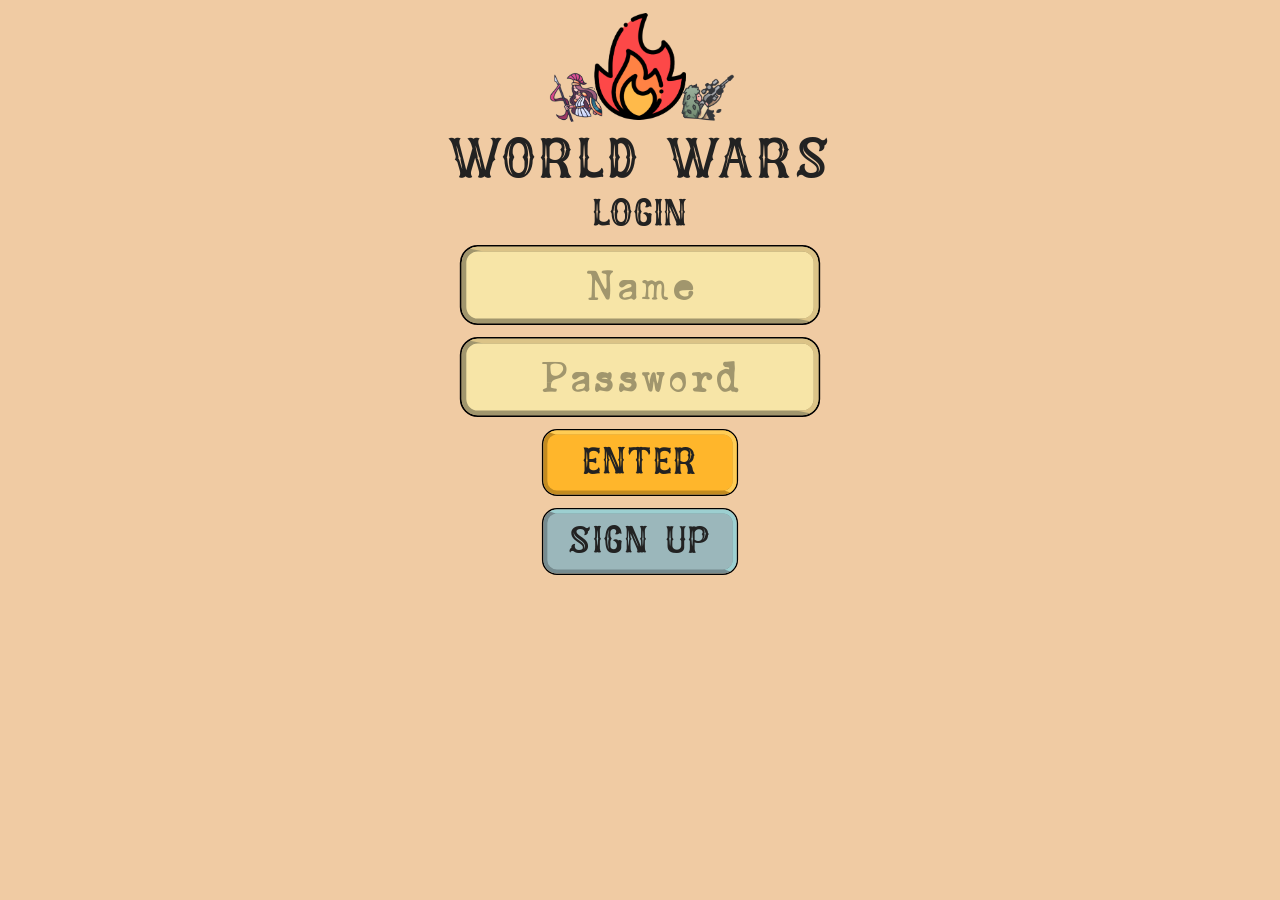
<file: src/main/resources/static/index.html>
<!DOCTYPE html>
<html lang="en">
<head>
    <meta charset="UTF-8">
    <meta name="viewport" content="width=device-width, initial-scale=1.0">
    <title>World Wars</title>
    <link rel="icon" type="image/png" href="ui-elements/icon.png">
    <link rel="stylesheet" href="main.css">
    <style>
        .bottom-buttons {
            display: flex;
            gap: 60px;
            margin-top: 60px;
        }
        .circle-btn {
            width: 222px;
            cursor: pointer;
            transition: transform 0.25s cubic-bezier(0.4,0,0.2,1);
            will-change: transform;
        }
        .circle-btn:hover, .circle-btn:focus {
            transform: scale(1.14);
        }
        .circle-btn:active {
            transform: scale(0.94);
        }
        /* toDo 
        над заимплементить с Maps: 
        1. modal-bg
        2. закрытие поп-апа нажатием вне поп-апа  */
        #watchModal.modal-container {
            position: fixed;
            left: 50%;
            top: 50%;
            background-color: #fff8dc;
            transform: translate(-50%, -50%);
            box-shadow: 0 4px 24px 0 rgba(0,0,0,0.18);
            width: 450px;
            border-radius: 24px;
            padding: 24px;
        }
        .icon-pop-up {
            width: 145px; 
            margin-bottom: 24px;
            pointer-events: none; 
        }
        .pop-up-description {
            font-family: 'Castlefire'; 
            text-align: center;
            font-size: 40px; 
            color: #222; 
            line-height: 1;
            margin-bottom: 24px;
        }
        .app-version {
            font-family: rusty_typewriter;
            text-align: center;
        }
        @media (min-width: 390px) { 
            .logo { width: 180px; margin-top: 10px; margin-bottom: 10px; }
            .title { font-size: 50px; }
            .greeting { font-size: 40px; margin: 8px 0 16px 0;}

            .buttons { gap: 12px; }
            .svg-btn { width: 240px; height: 60px; }
            .svg-btn-text { font-size: 35px; }
            .app-version { font-size: 24px; margin-top: 12px; display: none; }

            .bottom-buttons { gap: 25px; margin-top: 20px;}
            .circle-btn { width: 60px; height: 60px; }

            #watchModal.modal-container { width: 340px; top: 58%; padding: 16px; }
            .icon-pop-up { width: 90px;  margin-bottom: 16px; }
            .pop-up-description { font-size: 30px; margin-bottom: 16px; line-height: 1.2; }
        }
        @media (min-width: 600px) {
            .logo { width: 190px; margin-top: 5px; margin-bottom: 5px;}
            .title { font-size: 60px; }
            .greeting { font-size: 40px; margin: 4px 0 10px 0; }

            .buttons { gap: 12px; }
            .svg-btn { width: 280px; height: 67px; }
            .svg-btn-text { font-size: 40px; }
            .app-version { font-size: 24px; margin-top: 12px; display: flex; }
            
            .bottom-buttons { gap: 27px; margin-top: 16px;}
            .circle-btn { width: 67px; height: 67px; }

            #watchModal.modal-container { width: 360px; top: 58.5%; padding: 16px; }
            .icon-pop-up { width: 100px;  margin-bottom: 16px; }
            .pop-up-description { font-size: 35px; margin-bottom: 16px; line-height: 1.2; }
        }
        @media (min-width: 2560px) {
            .logo { width: 320px; margin-top: 50px; margin-bottom: 20px; }
            .title { font-size: 100px; }
            .greeting { font-size: 60px; margin: 12px 0 24px 0; }

            .buttons { gap: 24px; }
            .svg-btn { width: 360px; height: 90px; }
            .svg-btn-text { font-size: 50px; }

            .bottom-buttons { gap: 60px; margin-top: 50px; }
            .circle-btn { width: 90px; height: 90px; }
            .app-version { font-size: 40px; margin-top: 50px;}

            #watchModal.modal-container { width: 500px; top: 56%; padding: 24px; }
            .icon-pop-up { width: 145px;  margin-bottom: 24px; }
            .pop-up-description { font-size: 40px; margin-bottom: 24px; line-height: normal; }
        }
    </style>
</head>
<body>
    <img src="ui-elements/logo.png" class="logo">
    <div class="title">World Wars</div>
    <div class="greeting">Hello, <span id="menuUserLogin">...</span>!</div>
    <div class="buttons">
        <div class="svg-btn" onclick="handlePlay()">
            <img src="ui-elements/svg/yellow_button.svg" alt="PLAY" style="width:100%;height:100%;">
            <span class="svg-btn-text">PLAY</span>
        </div>
        <div class="svg-btn" onclick="window.location.href='maps.html'">
            <img src="ui-elements/svg/blue_button.svg" alt="LOBBIES" style="width:100%;height:100%;">
            <span class="svg-btn-text">LOBBIES</span>
        </div>
        <div class="svg-btn" onclick="window.location.href='redactor.html'">
            <img src="ui-elements/svg/blue_button.svg" alt="RANKING" style="width:100%;height:100%;">
            <span class="svg-btn-text">CREATE</span>
        </div>
        <div class="svg-btn" onclick="window.location.href='account.html'">
            <img src="ui-elements/svg/blue_button.svg" alt="ACCOUNT" style="width:100%;height:100%;">
            <span class="svg-btn-text">ACCOUNT</span>
        </div>
        <div class="svg-btn" onclick="leave()">
            <img src="ui-elements/svg/red_button.svg" alt="LEAVE" style="width:100%;height:100%;">
            <span class="svg-btn-text">LEAVE</span>
        </div>
    </div>
    <div class="bottom-buttons">
        <img src="ui-elements/svg/rules_button.svg" alt="rules" class="circle-btn" onclick="window.location.href='rules.html'">
        <img src="ui-elements/svg/ratings_button.svg" alt="dollar" class="circle-btn"  onclick="window.location.href='ratings.html'" >
        <img src="ui-elements/svg/settings_button.svg" alt="settings" class="circle-btn" onclick="window.location.href='settings.html'">
    </div>
    <div class="app-version">v1.12.0</div>
    <div class="modal-container" id="watchModal" style="display: none;">
        <div style="display: flex; flex-direction: column; align-items: center;">
            <img src="ui-elements/warning_v1.png" class="icon-pop-up"/>
            <div class="pop-up-description">You have ongoing active session!</div>
            <div class="buttons">
                <button class="svg-btn" id="watchMainBtn" onclick="connectToActiveSssion()">
                    <img src="ui-elements/svg/yellow_button.svg" style="width:100%;height:100%;">
                    <span class="svg-btn-text">JOIN</span>
                </button>
                <button class="svg-btn" id="watchWatchBtn" onclick="window.location.href='play.html'">
                    <img src="ui-elements/svg/blue_button.svg" style="width:100%;height:100%;">
                    <span class="svg-btn-text">SKIP</span>
                </button>
            </div>
        </div>
    </div>
    <script src="common.js" ></script>
    <script src="auth.js"></script>
    <script>
        
        activeSessionId = null;

        function connectToActiveSssion() {
            window.location.href = `game.html?session=${activeSessionId}`;
        }

        async function handlePlay() {
            
            const response = await fetch(`${getBackendUrl()}/api/users/${currentUser.id}/active-session`, {
                    method: 'GET',
                    headers: { 'Content-Type': 'application/json' }
                });
                if (response.ok) {
                    activeSessionId = await response.json();
                    document.getElementById("watchModal").style.display = 'block'
                } else {
                    window.location.href='play.html'
                }
        }

        if (currentUser) {
            const menuUserLogin = document.getElementById('menuUserLogin');
            if (menuUserLogin) menuUserLogin.textContent = currentUser.login;
        }

        function leave() {
            localStorage.removeItem("userData")
            window.location.href='login.html'
        }

    </script>
</body>
</html>
</file>
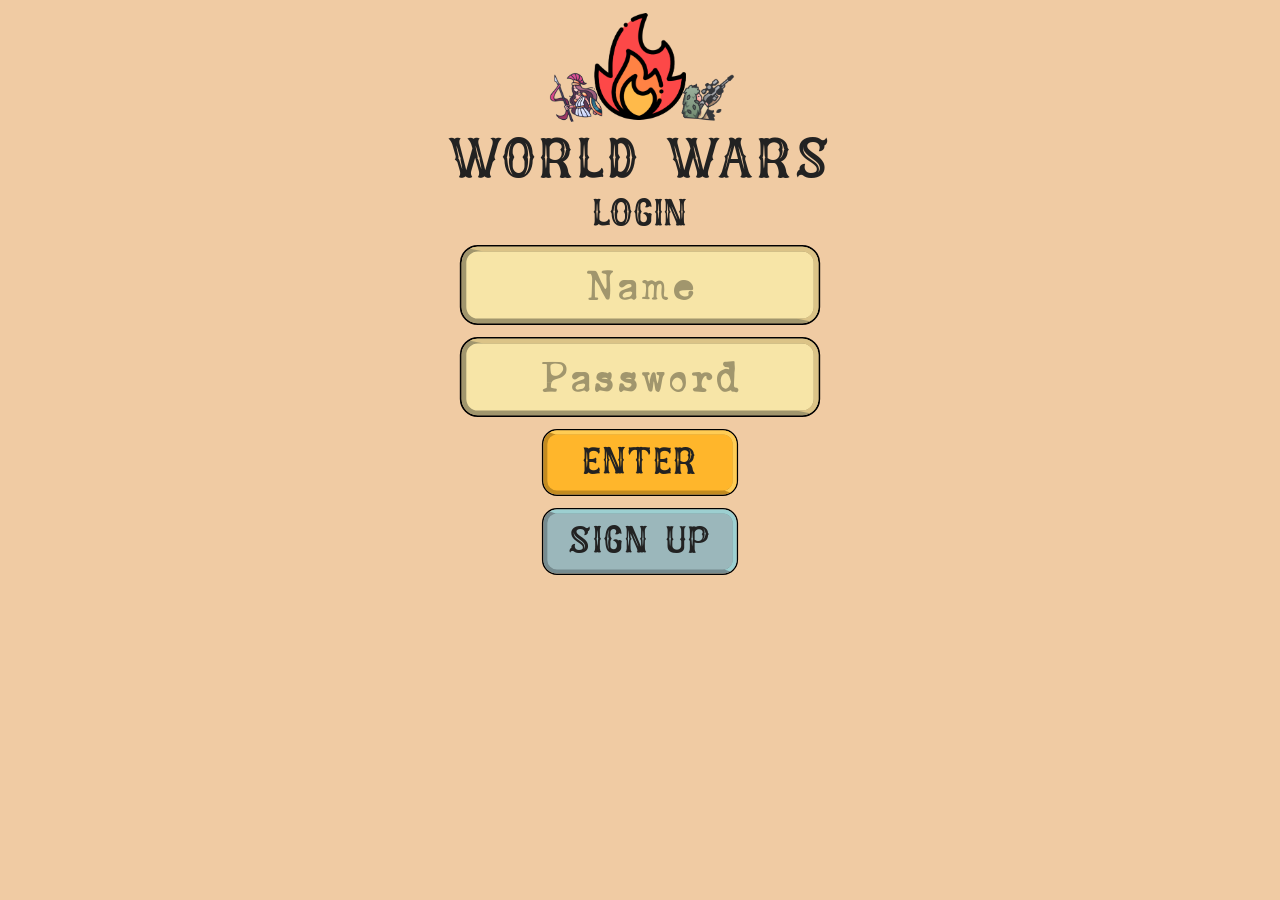
<file: src/main/resources/static/account.html>
<!DOCTYPE html>
<html lang="en">
<head>
    <meta charset="UTF-8">
    <meta name="viewport" content="width=device-width, initial-scale=1.0">
    <title>World Wars - Account</title>
    <link rel="icon" type="image/png" href="ui-elements/icon.png">
    <link rel="stylesheet" href="main.css">
    <style>
        .stats {
            display: flex;
            gap: 64px;
        }
        .stat-block {
            display: flex;
            flex-direction: column;
            align-items: center;
        }
        .stat-icon {
            width: 90px;
            height: 90px;
        }
        .stat-label {
            font-family: 'Castlefire';
            font-size: 24px;
            color: #b23c1a;
            background: #ffe6c0;
            border-radius: 12px;
            padding: 2px 18px;
            font-weight: bold;
            letter-spacing: 2px;
        }
        .stat-value {
            font-family: 'rusty_typewriter';
            font-size: 32px;
            color: #222;
        }
        .game-result.win {
            color: #00BA0C;
        }
        .game-result.loss {
            color: #FF0000;
        }
        .game-result.safe {
            color: #ff7b00;
        }
        .game-result.gray {
            color: #666565;
        }
        .arrow-mobile {
            display: inline;
        }
        .arrow-desktop {
            display: inline;
        }
        @media (min-width: 390px) { 
            .logo { width: 180px; margin-top: 10px; margin-bottom: 10px; }
            .title { font-size: 50px; }

            .stats { gap: 12px; }

            .stat-icon { width: 70px; height: 70px; }
            .stat-label { font-size: 24px; padding: 2px 18px; }
            .stat-value { font-size: 32px; margin-top: 12px; }

            .container { max-width: 340px; height: 229px; margin-top: 6px; margin-bottom: 12px; padding: 12px 24px; }
            
            .games-title { font-size: 32px; margin-bottom: 0px; }
            
            .container-header-text { font-size: 24px; }
            
            .table-item-text-value { font-size: 24px; }
            

            .arrow-mobile {display: inline; }
            .arrow-desktop { display: none; }

            .svg-btn { width: 240px; height: 60px;}
            .svg-btn-text { font-size: 35px; }
        }
        @media (min-width: 600px)  {
            .logo { width: 190px; margin-top: 5px; margin-bottom: 5px; }
            .title { font-size: 60px; }
            
            .stats { gap: 20px; }
            
            .stat-icon { width: 70px; height: 70px; }
            .stat-label { font-size: 24px; padding: 2px 18px; }
            .stat-value { font-size: 32px; margin-top: 0 }

            .container { max-width: 340px; height: 243px; margin-top: 6px; margin-bottom: 12px; padding: 12px 24px; }

            .container-header-text { font-size: 24px; }
            
            .table-item-text-value { font-size: 24px; }
            
            .arrow-mobile { display: none; }
            .arrow-desktop { display: inline; }

            .svg-btn { width: 280px; height: 67px; }
            .svg-btn-text { font-size: 40px; }
        }
        @media (min-width: 2560px)  {
            .logo { width: 320px; margin-top: 50px; margin-bottom: 20px; }
            .title { font-size: 100px; }

            .stats { gap: 64px; margin-top: 12px; margin-bottom: 12px; }
            .stat-icon { width: 120px; height: 120px; }
            .stat-label { font-size: 32px; padding: 2px 18px; }
            .stat-value { font-size: 40px; margin-top: 0 }
            
            .container { max-width: 600px; height: 452px; margin-top: 10px; margin-bottom: 30px; padding: 12px 24px; }
            
            .container-header-text { font-size: 32px; }
            .table-item-text-value { font-size: 36px; }
            
            .arrow-mobile { display: none; }
            .arrow-desktop { display: inline; }
            
            .svg-btn { width: 360px; height: 90px; }
            .svg-btn-text { font-size: 50px; }
        }
    </style>
</head>
<body>
    <img src="ui-elements/logo.png" alt="logo" class="logo">
    <!-- <div class="title">Profile</div> -->
    <div class="title">...</div>
    <div class="stats">
        <div class="stat-block">
            <img src="ui-elements/user_games_v3.png" alt="games" class="stat-icon">
            <div class="stat-label">Game</div>
            <div class="stat-value">...</div>
        </div>
        <div class="stat-block">
            <img src="ui-elements/user_rating_v2.png" alt="rating" class="stat-icon">
            <div class="stat-label">Rating</div>
            <div class="stat-value">...</div>
        </div>
        <div class="stat-block">
            <img src="ui-elements/user_wins.png" alt="wins" class="stat-icon">
            <div class="stat-label">Wins</div>
            <div class="stat-value">...</div>
        </div>
    </div>
    <div class="container">
        <!-- <div class="games-title">Last Games</div> -->
        <div class="container-headers">
            <div class="container-header-text container-headers-col-text-left">Date</div>
            <div class="container-header-text container-headers-col-text-center">Place</div>
            <div class="container-header-text container-headers-col-text-right">Rating</div>
        </div>
        <!-- Это для мобилы: ↓ ↑ ⇅ -->
        <!-- Это для ПК    : 🡓 🡑 🡙 -->
        <div class="container-into-container"></div>
    </div>
    <div class="svg-btn" onclick="window.location.href='index.html'">
        <img src="ui-elements/svg/red_button.svg" alt="BACK" style="width:100%;height:100%;">
        <span class="svg-btn-text">BACK</span>
    </div>
    <script src="auth.js" ></script>
    <script src="common.js" ></script>
    <script>
    function pad2(n) { return n < 10 ? '0' + n : n; }
    function formatDate(dateStr) {
        const d = new Date(dateStr);
        return pad2(d.getDate()) + '.' + pad2(d.getMonth() + 1);
    }
    function getArrow(rankDelta, desktop=true) {
        if (rankDelta > 0) return desktop ? '🡑' : '↑';
        if (rankDelta < 0) return desktop ? '🡓' : '↓';
        return desktop ? '🡙' : '⇅';
    }
    function getDeltaClass(rankDelta) {
        if (rankDelta > 0) return 'win';
        if (rankDelta < 0) return 'loss';
        return 'safe';
    }
    document.addEventListener('DOMContentLoaded', async function() {
        if (typeof getBackendUrl !== 'function' || typeof getUserId !== 'function') return;
        try {
            const response = await fetch(getBackendUrl() + '/api/users/history/' + getUserId());
            if (!response.ok) throw new Error('Network response was not ok');
            const data = await response.json();
            // Заменяем {user_name}
            document.querySelectorAll('.title').forEach(e => e.textContent = data.login);
            // Статы
            const statBlocks = document.querySelectorAll('.stat-block');
            if (statBlocks.length >= 3) {
                statBlocks[0].querySelector('.stat-value').textContent = data.totalGames ?? 0;
                statBlocks[1].querySelector('.stat-value').textContent = data.rating ?? 0;
                statBlocks[2].querySelector('.stat-value').textContent = data.winGames ?? 0;
            }
            // Игры
            const gamesContainer = document.querySelector('.container-into-container');
            if (gamesContainer) {
                gamesContainer.innerHTML = '';
                (data.userHistory || []).forEach(game => {
                    // Найти текущего игрока
                    const me = (game.players || []).find(p => p.userId === getUserId());
                    const place = me ? me.place : '';
                    const rankDelta = me ? me.rankDelta : 0;
                    const deltaClass = getDeltaClass(rankDelta);
                    const desktopArrow = getArrow(rankDelta, true);
                    const mobileArrow = getArrow(rankDelta, false);
                    // Формируем блок
                    const item = document.createElement('div');
                    item.className = 'table-item';
                    item.innerHTML = `
                        <div class="table-item-text-value table-item-value-align-left">${formatDate(game.endTime)}</div>
                        <div class="table-item-text-value table-item-value-align-center">
                            <span class="table-item-text-value game-result ${deltaClass}">${place}</span> ୵ <span class="table-item-text-value game-result gray">${game.playersCount}</span>
                        </div>
                        <div class="table-item-text-value table-item-value-align-right">${rankDelta}<span class="table-item-text-value game-result ${deltaClass}">
                            <span class="arrow-desktop"> ${desktopArrow}</span>
                            <span class="arrow-mobile"> ${mobileArrow}</span>
                        </span>
                        </div>
                    `;
                    gamesContainer.appendChild(item);
                });
            }
        } catch (e) {
            // Ошибка — можно показать сообщение или оставить как есть

        }
    });
    </script>
</body>
</html>
</file>
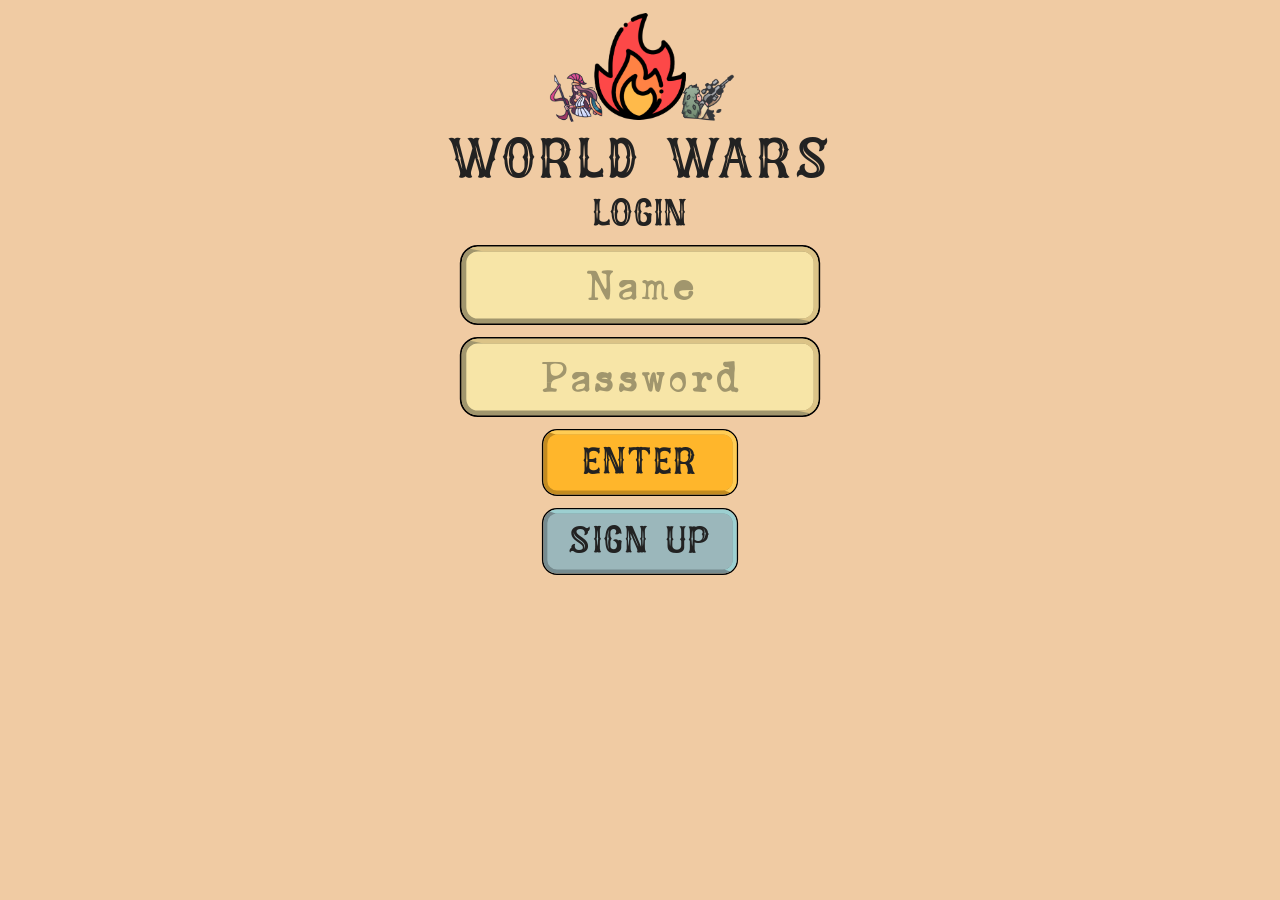
<file: src/main/resources/static/login.html>
<!DOCTYPE html>
<html lang="en">
<head>
    <meta charset="UTF-8">
    <meta name="viewport" content="width=device-width, initial-scale=1.0">
    <title>World Wars - Login</title>
    <link rel="icon" type="image/png" href="ui-elements/icon.png">
    <link rel="stylesheet" href="main.css">
    <style> 
        @media (min-width: 390px) { 
            .logo { width: 180px; margin-top: 10px; margin-bottom: 10px; }
            .title { font-size: 50px; }
            .greeting { font-size: 40px; margin: 8px 0 16px 0;}

            .form { gap: 8px;}

            .buttons { gap: 10px; }
            .svg-btn { width: 240px; height: 60px; }
            .svg-btn-text { font-size: 35px; }

            .input-wrapper-new { width: 300px; height: 70px; }
            .input-field-new { font-size: 35px; width: 256px; height: 62px; border-radius: 16px;}
        }
        @media (min-width: 600px) {
            .logo { width: 190px; margin-top: 5px; margin-bottom: 5px;}
            .title { font-size: 60px; }
            .greeting { font-size: 40px; margin: 4px 0 10px 0; }

            .form { gap: 12px;}
            
            .buttons { gap: 12px; }
            .svg-btn { width: 280px; height: 67px; }
            .svg-btn-text { font-size: 40px; }

            .input-wrapper-new { width: 440px; height: 80px; }
            .input-field-new { font-size: 40px; width: 316px; height: 75px; border-radius: 18px; }
        }
        @media (min-width: 2560px) {
            .logo { width: 320px; margin-top: 50px; margin-bottom: 20px; }
            .title { font-size: 100px; }
            .greeting { font-size: 60px; margin: 8px 0 16px 0; }

            .form { gap: 16px;}
            
            .buttons { gap: 16px; }
            .svg-btn { width: 360px; height: 90px; }
            .svg-btn-text { font-size: 50px; }

            .input-wrapper-new { width: 500px; height: 100px; }
            .input-field-new { font-size: 50px; height: 89px; width: 405px; height: 94px; border: 4px solid transparent; border-radius: 24px; }
        }
    </style>
</head>
<body>
    <img src="ui-elements/logo.png" alt="logo" class="logo">
    <div class="title">World Wars</div>
    <div class="greeting">Login</div>
    <form class="form">
        <div class="input-wrapper-new">
            <img src="ui-elements/svg/enter_field.svg" class="input-bg" alt="login-bg">
            <input type="text" id="loginInput" class="input-field-new" placeholder="Name" autocomplete="off">
        </div>
        <div class="input-wrapper-new">
            <img src="ui-elements/svg/enter_field.svg" class="input-bg" alt="password-bg">
            <input type="password" id="passwordInput" class="input-field-new" placeholder="Password" autocomplete="new-password">
        </div>
        <div class="buttons">
            <div class="svg-btn" onclick="handleLoginClick()">
                <img src="ui-elements/svg/yellow_button.svg" alt="ENTER" style="width:100%;height:100%;">
                <span class="svg-btn-text">ENTER</span>
            </div>
            <div class="svg-btn" onclick="window.location.href='register.html'">
                <img src="ui-elements/svg/blue_button.svg" alt="SIGN UP" style="width:100%;height:100%;">
                <span class="svg-btn-text">SIGN UP</span>
            </div>
        </div>
    </form>
    <script src="common.js" ></script>
    <script>

        async function handleLoginClick() {
            const login = document.getElementById('loginInput').value;
            const password = document.getElementById('passwordInput').value;
            try {
                const endpoint = '/api/login';
                const response = await fetch(`${getBackendUrl()}${endpoint}`, {
                    method: 'POST',
                    headers: {
                        'Content-Type': 'application/json',
                    },
                    body: JSON.stringify({ login, password })
                });
                if (response.ok) {
                    const userData = await response.json();
                    currentUser = userData;
                    localStorage.setItem('userData', JSON.stringify(userData));
                    window.location.href = "index.html"
                } else {
                    const errorData = await response.json();
                    alert(errorData.message || 'Authentication error');
                }
            } catch (error) {
                console.error('Auth error:', error);
                alert('Connection error');
            }
        }

    </script>
</body>
</html>
</file>
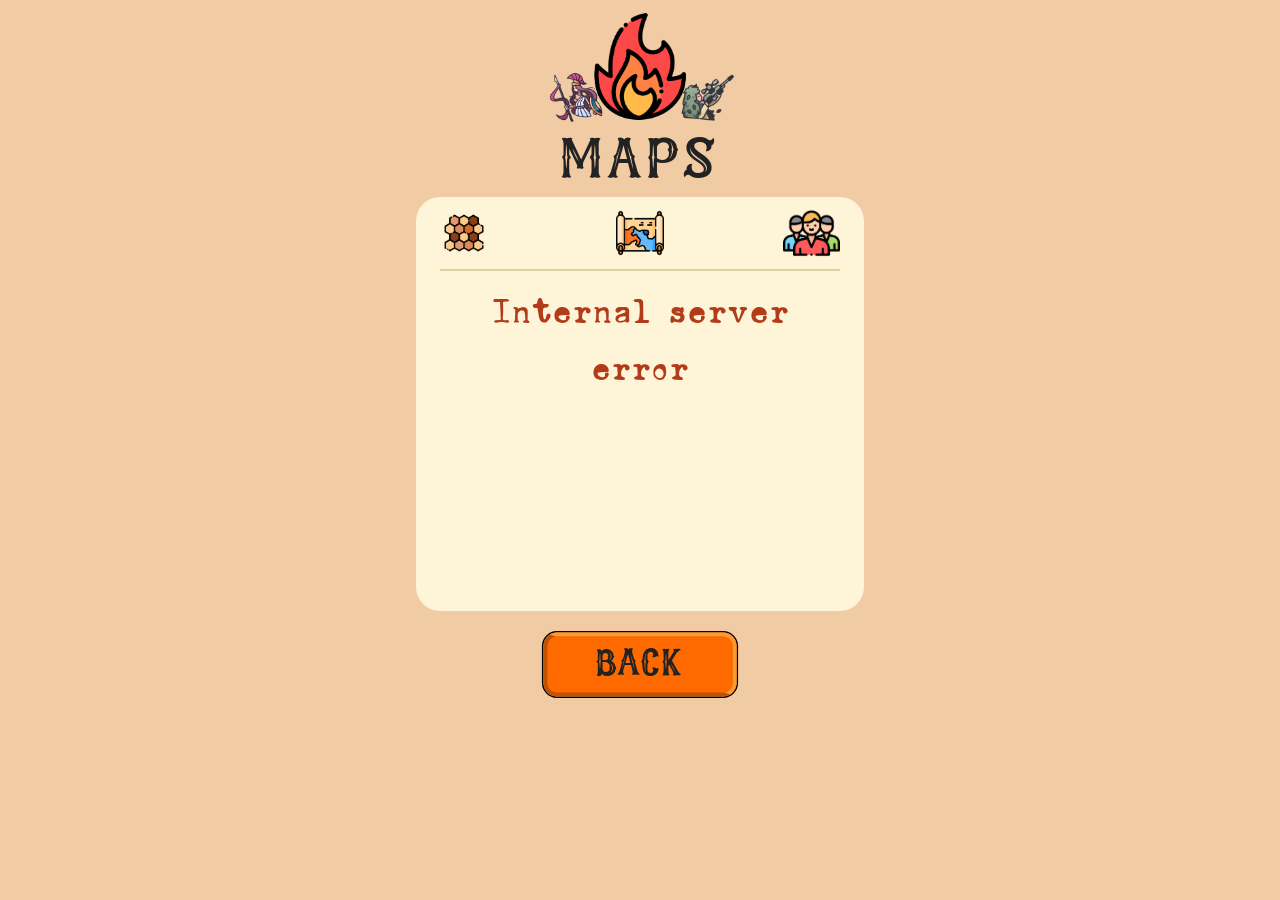
<file: src/main/resources/static/maps.html>
<!DOCTYPE html>
<html lang="ru">
<head>
    <meta charset="UTF-8">
    <title>World Wars - Maps</title>
    <link rel="icon" type="image/png" href="ui-elements/icon.png">
    <meta name="viewport" content="width=device-width, initial-scale=1.0, maximum-scale=1.0, user-scalable=no">
    <link rel="stylesheet" href="main.css">
    <style>
        .maps-ellipsis {
            font-family: rusty_typewriter;
            font-size: 32px;
            color: #b23c1a;
        }
        .maps-row {
            display: flex;
            flex: 1;
        }
        .table-item-value-align-center {
            transition: transform 0.25s cubic-bezier(0.4,0,0.2,1);
            will-change: transform;
            cursor: pointer;
        }
        .table-item-value-align-center:hover, .table-item-value-align-center:focus {
            transform: scale(1.16);
        }
        .table-item-value-align-center:active {
            transform: scale(0.94);
        }
        .input-field-new[type=number]::-webkit-inner-spin-button,
        .input-field-new[type=number]::-webkit-outer-spin-button {
            -webkit-appearance: none;
            margin: 0;
        }
        /* Модальные окна */
        .modal-bg {
            position: fixed;
            top: 0; left: 0; width: 100vw; height: 100vh;
            background: rgba(0,0,0,0.7);
            display: none;
            align-items: center;
            justify-content: center;
            z-index: 2000;
        }
        .modal-bg.active { display: flex; }
        .modal-container {
            background: #fff8dceb;
            border-radius: 24px;
            padding: 24px;
            display: flex;
            flex-direction: column;
            align-items: center;
        }
        .modal-title {
            font-family: 'rusty_typewriter';
            font-size: 2rem;
            text-align: center;
            color: #222;
        }
        /* GAME SETTINGS */
        .settings-fields {
            width: 100%;
            display: flex;
            flex-direction: column;
            align-items: center;
            gap: 18px;
        }
        .onoff-group {
            display: flex;
        }
        .onoff-btn {
            width: 140px;
            height: 140px;
            display: flex;
            align-items: center;
            justify-content: center;
            border: none;
            background: none;
            cursor: pointer;
            position: relative;
            transition: transform 0.25s cubic-bezier(0.4,0,0.2,1);
        }
        .onoff-btn:hover { transform: scale(1.12); }
        .onoff-btn img[alt="onoff"] {
            width: 100%;
            position: absolute;
            z-index: 1;
            pointer-events: none;
            user-select: none;
        }
        .onoff-icon {
            width: 70px;
            object-fit: contain;
            display: block;
            z-index: 2;
        }
        .settings-actions {
            display: flex;
            flex-direction: row;
            justify-content: center;
        }
        .session-id-bg {
            width: 100%;
            height: 100%;
            position: absolute;
            left: 0; top: 0;
            pointer-events: none;
        }
        .created-actions {
            display: flex;
            flex-direction: row;
            gap: 6px;
            justify-content: center;
            margin-top: 12px;
        }
        .canvas-preview {
            width: 800px; 
            height: 600px; 
            background: #fff; 
            border-radius: 16px; 
            overflow: hidden; 
            display: flex; 
            align-items: center; 
            justify-content: center;
        }
        .create-button-preview {
            margin-top: 24px;
        }
        .map-ellipsis {
            font-family: rusty_typewriter;
            font-size: 32px;
            color: #b23c1a;
        }
        @media (min-width: 390px) {
            .logo { width: 180px; margin-top: 10px; margin-bottom: 10px; }
            .title { font-size: 50px; }

            .container { max-width: 340px; height: 390px; margin-bottom: 12px; margin-top: 12px; padding: 12px 24px; }
            .table-item-text-value { white-space: nowrap; overflow: hidden; text-overflow: ellipsis; max-width: 160px; }
            /* .table-item-value-align-left{ padding-left: 0; }
            .table-item-value-align-center { padding-left: 20px; }
            .table-item-value-align-right { padding-right: 20px; }  */

            .container-headers { padding-bottom: 8px; }
            .container-header-icon { height: 48px; }

            .maps-ellipsis { font-size: 24px; }
            .table-item-text-value { font-size: 24px; }

            .svg-btn { width: 240px; height: 60px;}
            .svg-btn-text { font-size: 35px; }

            .input-wrapper-new { width: 300px; height: 70px; }
            .input-field-new { font-size: 28px; width: 256px; height: 62px; border-radius: 16px;}

            .modal-title {  overflow: hidden; text-overflow: ellipsis; max-width: 300px; font-size: 32px; margin-bottom: 12px; }
            .modal-container { width: 340px; padding: 16px; } /*Поп-апы*/

            .canvas-preview { width: 300px;  height: 300px; } /*Канвас превью*/
            .create-button-preview { margin-top: 12px; } /*Создать на превью*/

            .settings-fields { width: 100%; gap: 8px; } /*Отступы между поляви ввода на поп-апе*/
            .onoff-group { gap: 8px; margin-bottom: 12px; } /*Отступы между чекбоксами*/
            .onoff-btn { width: 80px; height: 80px; } /*Кнопки чекбоксов*/
            .onoff-btn img[alt="onoff"] { width: 100%; } /*Пнгешки*/
            .onoff-icon { width: 45px; } /*Размер пнг внутри кнопок*/

            .created-actions { gap: 16px; margin-top: 12px; flex-direction: column; } /*Отступы кнопок на GAME CREATED*/
        }
        @media (min-width: 600px) {
            .logo { width: 190px; margin-top: 5px; margin-bottom: 5px; }
            .title { font-size: 60px; }

            .container { max-width: 400px; height: 390px; margin-bottom: 20px; margin-top: 6px; padding: 12px 24px; }
            .table-item-text-value { max-width: 165px; }
            /* .table-item-value-align-left { padding-left: 0; }
            .table-item-value-align-center { padding-left: 20px; }
            .table-item-value-align-right { padding-right: 20px; }  */

            .container-headers { padding-bottom: 12px; }
            .container-header-icon { height: 48px; }

            .maps-ellipsis { font-size: 24px; }
            .table-item-text-value { font-size: 24px; }

            .svg-btn { width: 280px; height: 67px; }
            .svg-btn-text { font-size: 40px; }

            .input-wrapper-new { width: 440px; height: 80px; }
            .input-field-new { font-size: 36px; width: 316px; height: 75px; border-radius: 18px; }

            .modal-title { max-width: 440px; font-size: 32px; margin-bottom: 16px; }
            .modal-container { width: 500px; padding: 16px; } /*Поп-апы*/

            .canvas-preview { width: 400px;  height: 300px; } /*Канвас превью*/
            .create-button-preview { margin-top: 24px; } /*Создать на превью*/

            .settings-fields { width: 100%; gap: 12px; } /*Отступы между поляви ввода на поп-апе*/
            .onoff-group { gap: 12px; margin-bottom: 12px; } /*Отступы между чекбоксами*/
            .onoff-btn { width: 100px; height: 100px; } /*Кнопки чекбоксов*/
            .onoff-btn img[alt="onoff"] { width: 100%; } /*Пнгешки*/
            .onoff-icon { width: 47px; } /*Размер пнг внутри кнопок*/

            .created-actions { gap: 16px; margin-top: 12px; flex-direction: column; } /*Отступы кнопок на GAME CREATED*/
        }
        @media (min-width: 2560px) {
            .logo { width: 320px; margin-top: 50px; margin-bottom: 20px; }
            .title { font-size: 100px; }

            .container { max-width: 600px; height: 700px; margin-bottom: 30px; margin-top: 10px; padding: 12px 24px; }
            .table-item-text-value { max-width: 300px; }

            /* .table-item-value-align-left { padding-left: 0; }
            .table-item-value-align-center { padding-left: 24px; padding-right: 0;  }
            .table-item-value-align-right { padding-right: 24px; }  */

            .container-headers { padding-bottom: 16px; }
            .container-header-icon { height: 64px; }

            .maps-ellipsis { font-size: 32px; }
            .table-item-text-value { font-size: 36px; }

            .svg-btn { width: 360px; height: 90px; }
            .svg-btn-text { font-size: 50px; }

            .input-wrapper-new { width: 500px; height: 100px; }
            .input-field-new { font-size: 45px; height: 89px; width: 405px; height: 94px; border: 4px solid transparent; border-radius: 24px; }

            .modal-title { max-width: 800px; font-size: 50px; margin-bottom: 24px; }
            .modal-container { width: 900px; padding: 16px; } /*Поп-апы*/

            .canvas-preview { width: 800px;  height: 600px; } /*Канвас превью*/
            .create-button-preview { margin-top: 24px; } /*Создать на превью*/

            .settings-fields { width: 100%; gap: 18px; } /*Отступы между поляви ввода на поп-апе*/
            .onoff-group { gap: 18px; margin: 12px 0 30px 0; } /*Отступы между чекбоксами*/
            .onoff-btn { width: 140px; height: 140px; } /*Кнопки чекбоксов*/
            .onoff-btn img[alt="onoff"] { width: 100%; } /*Пнгешки*/
            .onoff-icon { width: 70px; } /*Размер пнг внутри кнопок*/

            .created-actions { gap: 6px; margin-top: 12px; } /*Отступы кнопок на GAME CREATED*/
        }   
    </style>
</head>
<body>
<img src="ui-elements/logo.png" alt="logo" class="logo">
<div class="title">Maps</div>
<div class="container">
    <div class="container-headers">
        <div class="container-header-row-icons container-headers-col-icon-left">
            <img src="ui-elements/map_size.png" alt="Move" class="container-header-icon">
        </div>
        <div class="container-header-row-icons container-headers-col-icon-center">
            <img src="ui-elements/map_name.png" alt="Settings" class="container-header-icon">
        </div>
        <div class="container-header-row-icons container-headers-col-icon-right">
            <img src="ui-elements/players_v9.png" alt="Players" class="container-header-icon">
        </div>
    </div>
    <div id="mapsList" class="container-into-container">
        <div class="map-ellipsis" style="text-align:center;font-size:32px;margin-top:12px;">Loading maps...</div>
    </div>
</div>
    
</div>
<!-- Модальное окно превью карты -->
<div id="mapModal" class="modal-bg">
    <div class="modal-container">
        <div class="modal-title" id="mapModalTitle">PREVIEW</div>
        <!-- <div class="modal-title" id="mapPlayersCount"></div> -->
        <div class="canvas-preview">
            <canvas id="mapPreviewCanvas"></canvas>
        </div>
        <div class="create-button-preview">
            <div class="svg-btn" id="previewCreateBtn">
                <img src="ui-elements/svg/blue_button.svg" alt="CREATE" style="width:100%;height:100%;">
                <span class="svg-btn-text">CREATE</span>
            </div>
        </div>
    </div>
</div>
<!-- Модальное окно GAME SETTINGS -->
<div id="settingsModal" class="modal-bg">
    <div class="modal-container">
        <div class="modal-title">GAME SETTINGS</div>
        <form id="settingsForm" autocomplete="off">
            <div class="settings-fields">
                <div class="input-wrapper-new">
                    <img src="ui-elements/svg/enter_field.svg" class="input-bg" alt="seconds-bg">
                    <input type="number" id="secondToMove" class="input-field-new" placeholder="Time for move" min="1" value="" required>
                </div>
                <div class="input-wrapper-new">
                    <img src="ui-elements/svg/enter_field.svg" class="input-bg" alt="density-bg">
                    <input type="number" id="farmsDensity" class="input-field-new" placeholder="Farms density" min="0" max="100" value="" required>
                </div>
                <div class="onoff-group">
                    <button type="button" class="onoff-btn" id="graveBtn" onclick="toggleOnOff(this)">
                        <img src="ui-elements/svg/button_on.svg" alt="onoff" id="graveBtnImg">
                        <img src="images/grave.png" class="onoff-icon" alt="grave">
                    </button>
                    <button type="button" class="onoff-btn" id="undoBtn" onclick="toggleOnOff(this)">
                        <img src="ui-elements/svg/button_on.svg" alt="onoff" id="undoBtnImg">
                        <img src="images/undo.png" class="onoff-icon" alt="undo">
                    </button>
                    <button type="button" class="onoff-btn" id="cutBtn" onclick="toggleOnOff(this)">
                        <img src="ui-elements/svg/button_off.svg" alt="onoff" id="cutBtnImg">
                        <img src="images/cut.png" class="onoff-icon" alt="cut">
                    </button>
                    <button type="button" class="onoff-btn" id="demolitionBtn" onclick="toggleOnOff(this)">
                        <img src="ui-elements/svg/button_off.svg" alt="onoff" id="cutBtnImg">
                        <img src="images/demolition.png" class="onoff-icon" alt="cut">
                    </button>
                </div>
            </div>
            <div class="settings-actions">
                <button type="submit" class="svg-btn">
                    <img src="ui-elements/svg/yellow_button.svg" alt="CREATE" style="width:100%;height:100%;">
                    <span class="svg-btn-text">CREATE</span>
                </button>
            </div>
        </form>
    </div>
</div>
<!-- Модальное окно GAME CREATED -->
<div id="createdModal" class="modal-bg">
    <div class="modal-container">
        <div class="modal-title">GAME CREATED!</div>
        <div class="input-wrapper-new">
            <img src="ui-elements/svg/enter_field.svg" class="session-id-bg" alt="session-bg">
            <input type="text" class="input-field-new" id="sessionId" readonly value="SESSION_ID">
        </div>
        <div class="created-actions">
            <div class="svg-btn" onclick="window.location.href='index.html'">
                <img src="ui-elements/svg/red_button.svg" alt="MAIN" style="width:100%;height:100%;">
                <span class="svg-btn-text">MAIN</span>
            </div>
            <div class="svg-btn" onclick="goPlayWithSessionId()">
                <img src="ui-elements/svg/yellow_button.svg" alt="PLAY" style="width:100%;height:100%;">
                <span class="svg-btn-text">PLAY</span>
            </div>
        </div>
    </div>
</div>
<div>
    <div class="svg-btn" onclick="window.location.href='index.html'">
        <img src="ui-elements/svg/red_button.svg" alt="BACK" style="width:100%;height:100%;">
        <span class="svg-btn-text">BACK</span>
    </div>
</div>
<script src="common.js"></script>
<script>
// --- Константы и переменные ---
let backendHost = window.location.hostname;
let maps = [];
let currentMapId = null;
let currentMapName = '';
let currentMapData = null;
let mapCanvas = null;
let mapCtx = null;


// --- Загрузка и отображение карт ---
document.addEventListener('DOMContentLoaded', function() {
    loadMaps();
});

async function loadMaps() {
    try {
        const response = await fetch(`${getBackendUrl()}/api/maps`);
        if (response.ok) {
            maps = await response.json();
            displayMaps();
        } else {
            document.getElementById('mapsList').innerHTML = '<div class="map-ellipsis" style="text-align:center;font-size:32px;margin-top:12px;">Error load maps</div>';
        }
    } catch (error) {
        document.getElementById('mapsList').innerHTML = '<div class="map-ellipsis" style="text-align:center;font-size:32px;margin-top:12px;">Internal server error</div>';
    }
}

function displayMaps() {
    const mapsList = document.getElementById('mapsList');
        if (!maps || maps.length === 0) {
            mapsList.innerHTML = '<div class="map-ellipsis" style="text-align:center;font-size:32px;margin-top:12px;">Maps not found</div>';
            return;
        }
        mapsList.innerHTML = '';
        maps.forEach(map => {
            const el = document.createElement('div');
            el.className = 'table-item';

            const row = document.createElement('div');
            row.className = 'maps-row';

            //Размер карты
            const mapSizeDiv = document.createElement('div');
            mapSizeDiv.className = 'maps-row table-item-value-align-left';
            mapSizeDiv.innerHTML = `<span class="table-item-text-value">${map.mapSize}</span>`; //⬡

            //Название карты
            const mapNameDiv = document.createElement('div');
            mapNameDiv.className = 'maps-row table-item-value-align-center';
            mapNameDiv.innerHTML = `<span class="table-item-text-value">${map.name}</span>`;
            mapNameDiv.onclick = () => previewMap(map.id, map.name);
            
            //Количество игроков
            const mapPlayersDiv = document.createElement('div');
            mapPlayersDiv.className = 'maps-row table-item-value-align-right';
            mapPlayersDiv.innerHTML = `<span class="table-item-text-value">${map.playersCount}</span>`;

            // Собираем блок
            row.appendChild(mapSizeDiv);
            row.appendChild(mapNameDiv);
            row.appendChild(mapPlayersDiv);
            el.appendChild(row);
            mapsList.appendChild(el);
        });
}


        

// --- Модальное окно превью карты ---
function previewMap(mapId, mapName) {
    // Находим объект карты по id, чтобы получить playersCount
    const mapObj = maps.find(m => m.id === mapId);
    fetch(`${getBackendUrl()}/api/maps/${mapId}`)
        .then(res => res.json())
        .then(data => {
            currentMapData = data;
            document.getElementById('mapModalTitle').textContent = `PREVIEW: ${mapName}`;
            // // Показываем количество игроков
            // if (mapObj && mapObj.playersCount !== undefined) {
            //     document.getElementById('mapPlayersCount').textContent = `PLAYERS: ${mapObj.playersCount}`;
            // } else {
            //     document.getElementById('mapPlayersCount').textContent = '';
            // }
            document.getElementById('mapModal').classList.add('active');
            setTimeout(() => {
                initMapPreview();
                // Назначаем обработчик на CREATE в превью
                const btn = document.getElementById('previewCreateBtn');
                btn.onclick = function() {
                    closeMapModal();
                    showSettingsModal(mapId, mapName);
                };
            }, 100);
        })
        .catch(() => alert('Ошибка загрузки карты'));
}
function closeMapModal() {
    document.getElementById('mapModal').classList.remove('active');
    currentMapData = null;
    if (mapCanvas) {
        mapCanvas.removeEventListener('mousedown', handleMapMouseDown);
        mapCanvas.removeEventListener('mousemove', handleMapMouseMove);
        mapCanvas.removeEventListener('mouseup', handleMapMouseUp);
        mapCanvas.removeEventListener('mouseleave', handleMapMouseUp);
        mapCanvas.removeEventListener('wheel', handleMapWheel);
        // --- Touch events for mobile scroll ---
        mapCanvas.removeEventListener('touchstart', handleMapTouchStart);
        mapCanvas.removeEventListener('touchmove', handleMapTouchMove);
        mapCanvas.removeEventListener('touchend', handleMapTouchEnd);
    }
}
// --- Превью карты (canvas) ---
const entityImages = {
    'BIG_TOWER': 'images/big_tower.png',
    'TOWER': 'images/tower.png',
    'FACTORY': 'images/factory.png',
    'UNIT_1': 'images/unit1.png',
    'UNIT_2': 'images/unit2.png',
    'UNIT_3': 'images/unit3.png',
    'TANK': 'images/tank.png',
    'TOWN_HALL': 'images/town-hall.png',
    'TREE': 'images/tree.png',
    'GRAVE': 'images/grave.png',
    'STONE': 'images/stone.png',
    'MINE': 'images/mine.png',
    'MINE_FARM': 'images/mine-farm.png',
    'FOREST': 'images/forest.png',
    'FOREST_FARM': 'images/forest-farm.png',
    'SHIELD': 'images/shield.png',
    'DRONE': 'images/drone.png'
};
const preloadedImages = {};
function preloadImages() {
    Object.entries(entityImages).forEach(([type, path]) => {
        const img = new Image();
        img.src = path;
        preloadedImages[type] = img;
    });
}
preloadImages();
function getEntityImage(entityType) {
    return preloadedImages[entityType];
}
const mapState = {
    offsetX: 0,
    offsetY: 0,
    isDragging: false,
    lastMouseX: 0,
    lastMouseY: 0,
    scale: 1,
    minScale: 0.5,
    maxScale: 3
};
const config = {
    hexSize: 25,
    backgroundColor: '#ffffff',
    gridColor: '#000000'
};
function initMapPreview() {
    mapCanvas = document.getElementById('mapPreviewCanvas');
    mapCtx = mapCanvas.getContext('2d');
    mapState.offsetX = 0;
    mapState.offsetY = 0;
    // Мелкий масштаб по умолчанию для мобильных
    if (window.innerWidth <= 600 || /Mobi|Android/i.test(navigator.userAgent)) {
        mapState.scale = 0.7;
        mapState.minScale = 0.2;
    } else {
        mapState.scale = 0.8;
        mapState.minScale = 0.3;
    }
    resizeMapCanvas();
    renderMapPreview();
    mapCanvas.addEventListener('mousedown', handleMapMouseDown);
    mapCanvas.addEventListener('mousemove', handleMapMouseMove);
    mapCanvas.addEventListener('mouseup', handleMapMouseUp);
    mapCanvas.addEventListener('mouseleave', handleMapMouseUp);
    mapCanvas.addEventListener('wheel', handleMapWheel, { passive: false });
    // --- Touch events for mobile scroll ---
    mapCanvas.addEventListener('touchstart', handleMapTouchStart, { passive: false });
    mapCanvas.addEventListener('touchmove', handleMapTouchMove, { passive: false });
    mapCanvas.addEventListener('touchend', handleMapTouchEnd, { passive: false });
}
function resizeMapCanvas() {
    const container = mapCanvas.parentElement;
    mapCanvas.width = container.clientWidth;
    mapCanvas.height = container.clientHeight;
}
function renderMapPreview() {
    if (!mapCtx || !currentMapData || !currentMapData.map) return;
    mapCtx.clearRect(0, 0, mapCanvas.width, mapCanvas.height);
    mapCtx.fillStyle = config.backgroundColor;
    mapCtx.fillRect(0, 0, mapCanvas.width, mapCanvas.height);
    const size = config.hexSize * mapState.scale;
    currentMapData.map.forEach(hex => {
        if (!hex || !hex.vector) return;
        const pixelPos = cubeToPixel(hex.vector);
        drawHexagon(pixelPos.x, pixelPos.y, size, hex);
    });
}
function cubeToPixel(cube) {
    const size = config.hexSize * mapState.scale;
    const x = size * (3/2) * cube.x;
    const y = size * (Math.sqrt(3)/2 * cube.x + Math.sqrt(3) * cube.z);
    return {
        x: (mapCanvas.width / 2) + x + mapState.offsetX,
        y: (mapCanvas.height / 2) + y + mapState.offsetY
    };
}
function drawHexagon(x, y, size, hex) {
    mapCtx.beginPath();
    for (let i = 0; i < 6; i++) {
        const angle = 2 * Math.PI / 6 * i;
        const xi = x + size * Math.cos(angle);
        const yi = y + size * Math.sin(angle);
        if (i === 0) {
            mapCtx.moveTo(xi, yi);
        } else {
            mapCtx.lineTo(xi, yi);
        }
    }
    mapCtx.closePath();
    const colorMap = {
        'EMPTY': '#cccccc',
        'RED': '#ff0000',    // красный
        'BLUE': '#0000ff',   // синий
        'GREEN': '#00ff00',  // зеленый
        'YELLOW': '#ffff00', // желтый
        'PURPLE': '#800080', // фиолетовый
        'ORANGE': '#ffa500', // оранжевый
        'PINK': '#FEC0D5',  // черный
        'CIAN': '#23deff'
    };
    mapCtx.fillStyle = colorMap[hex.color] || config.backgroundColor;
    mapCtx.fill();
    mapCtx.lineWidth = 1;
    mapCtx.strokeStyle = config.gridColor;
    mapCtx.stroke();
    let entityType = null;
    if (hex.entity) {
        if (typeof hex.entity === 'string') {
            entityType = hex.entity;
        } else if (typeof hex.entity === 'object' && hex.entity.type) {
            entityType = hex.entity.type;
        }
    }
    if (entityType && entityType !== 'FIELD') {
        const img = getEntityImage(entityType);
        if (
            img &&
            img.complete &&
            img.naturalWidth !== 0 &&
            img.naturalHeight !== 0
        ) {
            const iconSize = size * 0.6;
            mapCtx.drawImage(img, x - iconSize/2, y - iconSize/2, iconSize, iconSize);
        }
    }
}
function handleMapMouseDown(e) {
    if (e.button === 1 || e.button === 2) {
        mapState.isDragging = true;
        mapState.lastMouseX = e.clientX;
        mapState.lastMouseY = e.clientY;
        mapCanvas.style.cursor = 'grabbing';
    }
}
function handleMapMouseMove(e) {
    if (mapState.isDragging) {
        const dx = e.clientX - mapState.lastMouseX;
        const dy = e.clientY - mapState.lastMouseY;
        mapState.offsetX += dx;
        mapState.offsetY += dy;
        mapState.lastMouseX = e.clientX;
        mapState.lastMouseY = e.clientY;
        renderMapPreview();
    }
}
function handleMapMouseUp() {
    mapState.isDragging = false;
    mapCanvas.style.cursor = 'grab';
}
function handleMapWheel(e) {
    e.preventDefault();
    const delta = e.deltaY > 0 ? -1 : 1;
    const scaleFactor = 1.1;
    const mouseX = e.clientX - mapCanvas.offsetLeft;
    const mouseY = e.clientY - mapCanvas.offsetTop;
    const worldX = (mouseX - mapCanvas.width/2 - mapState.offsetX) / mapState.scale;
    const worldY = (mouseY - mapCanvas.height/2 - mapState.offsetY) / mapState.scale;
    const newScale = delta > 0 ?
        Math.min(mapState.scale * scaleFactor, mapState.maxScale) :
        Math.max(mapState.scale / scaleFactor, mapState.minScale);
    if (newScale !== mapState.scale) {
        mapState.offsetX = mouseX - mapCanvas.width/2 - worldX * newScale;
        mapState.offsetY = mouseY - mapCanvas.height/2 - worldY * newScale;
        mapState.scale = newScale;
        renderMapPreview();
    }
}
// --- Touch scroll logic Mobile---
let lastTouchX = 0;
let lastTouchY = 0;
let isTouchDragging = false;
let pinchStartDist = 0;
let pinchStartScale = 1;
let pinchCenter = { x: 0, y: 0 };
function handleMapTouchStart(e) {
    if (e.touches.length === 1) {
        isTouchDragging = true;
        lastTouchX = e.touches[0].clientX;
        lastTouchY = e.touches[0].clientY;
    } else if (e.touches.length === 2) {
        isTouchDragging = false;
        pinchStartDist = getTouchDist(e.touches[0], e.touches[1]);
        pinchStartScale = mapState.scale;
        pinchCenter = getTouchCenter(e.touches[0], e.touches[1]);
    }
}
function handleMapTouchMove(e) {
    if (e.touches.length === 1 && isTouchDragging) {
        e.preventDefault();
        const touch = e.touches[0];
        const dx = touch.clientX - lastTouchX;
        const dy = touch.clientY - lastTouchY;
        mapState.offsetX += dx;
        mapState.offsetY += dy;
        lastTouchX = touch.clientX;
        lastTouchY = touch.clientY;
        renderMapPreview();
    } else if (e.touches.length === 2) {
        e.preventDefault();
        const dist = getTouchDist(e.touches[0], e.touches[1]);
        let newScale = pinchStartScale * (dist / pinchStartDist);
        newScale = Math.max(mapState.minScale, Math.min(mapState.maxScale, newScale));
        // Центр pinch
        const center = getTouchCenter(e.touches[0], e.touches[1]);
        // Корректируем offset так, чтобы масштабирование происходило относительно центра pinch
        const prevWorldX = (center.x - mapCanvas.offsetLeft - mapCanvas.width/2 - mapState.offsetX) / mapState.scale;
        const prevWorldY = (center.y - mapCanvas.offsetTop - mapCanvas.height/2 - mapState.offsetY) / mapState.scale;
        mapState.scale = newScale;
        mapState.offsetX = center.x - mapCanvas.offsetLeft - mapCanvas.width/2 - prevWorldX * newScale;
        mapState.offsetY = center.y - mapCanvas.offsetTop - mapCanvas.height/2 - prevWorldY * newScale;
        renderMapPreview();
    }
}
function handleMapTouchEnd(e) {
    isTouchDragging = false;
}
function getTouchDist(t1, t2) {
    const dx = t1.clientX - t2.clientX;
    const dy = t1.clientY - t2.clientY;
    return Math.sqrt(dx*dx + dy*dy);
}
function getTouchCenter(t1, t2) {
    return {
        x: (t1.clientX + t2.clientX) / 2,
        y: (t1.clientY + t2.clientY) / 2
    };
}

// --- GAME SETTINGS ---
function showSettingsModal(mapId, mapName) {
    currentMapId = mapId;
    currentMapName = mapName;
    document.getElementById('settingsModal').classList.add('active');
    // Сброс значений
    document.getElementById('secondToMove').value = '';
    document.getElementById('farmsDensity').value = '';
    // ON/OFF кнопки: все выключены по умолчанию
    setOnOff('graveBtn', true);
    setOnOff('undoBtn', true);
    setOnOff('cutBtn', false);
    setOnOff('demolitionBtn', false);
}
function closeSettingsModal() {
    document.getElementById('settingsModal').classList.remove('active');
    currentMapId = null;
}
function setOnOff(btnId, isOn) {
    const btn = document.getElementById(btnId);
    const img = btn.querySelector('img[alt="onoff"]');
    if (isOn) {
        btn.classList.add('active');
        img.src = 'ui-elements/svg/button_on.svg';
    } else {
        btn.classList.remove('active');
        img.src = 'ui-elements/svg/button_off.svg';
    }
}

// id="secondToMove 
// id="farmsDensity"

function toggleOnOff(button) {
    const img = button.querySelector('img[alt="onoff"]');
    const isActive = button.classList.contains('active');
    if (isActive) {
        button.classList.remove('active');
        img.src = 'ui-elements/svg/button_off.svg';
    } else {
        button.classList.add('active');
        img.src = 'ui-elements/svg/button_on.svg';
    }
}
// --- Отправка формы создания игры ---
document.getElementById('settingsForm').addEventListener('submit', async function(e) {
    e.preventDefault();
    if (!currentMapId) return;
    const formData = {
        mapId: currentMapId,
        secondToMove: parseInt(document.getElementById('secondToMove').value),
        grave: document.getElementById('graveBtn').classList.contains('active'),
        farmsDensity: parseInt(document.getElementById('farmsDensity').value),
        undoMove: document.getElementById('undoBtn').classList.contains('active'),
        cut: document.getElementById('cutBtn').classList.contains('active'),
        demolition: document.getElementById('demolitionBtn').classList.contains('active'),
    };
    try {
        const response = await fetch(`${getBackendUrl()}/api/sessions`, {
            method: 'POST',
            headers: { 'Content-Type': 'application/json' },
            body: JSON.stringify(formData)
        });
        if (response.ok) {
            const data = await response.json();
            closeSettingsModal();
            document.getElementById('sessionId').value = data.sessionId;
            document.getElementById('createdModal').classList.add('active');
        } else {
            const errorData = await response.json();
            alert(errorData.error || 'Ошибка создания игры');
        }
    } catch (error) {
        alert('Ошибка соединения с сервером');
    }
});
// --- GAME CREATED ---
function closeCreatedModal() {
    document.getElementById('createdModal').classList.remove('active');
}

function goPlayWithSessionId() {
    const sessionId = document.getElementById('sessionId').value;
    window.location.href = `game.html?session=${encodeURIComponent(sessionId)}`;
}
function copySessionId() {
    const sessionIdText = document.getElementById('sessionId').value;
    if (navigator.clipboard && window.isSecureContext) {
        navigator.clipboard.writeText(sessionIdText).then(() => {
            // Можно добавить визуальный фидбек
        }).catch(() => {
            fallbackCopyTextToClipboard(sessionIdText);
        });
    } else {
        fallbackCopyTextToClipboard(sessionIdText);
    }
}
function fallbackCopyTextToClipboard(text) {
    // Для мобильных и старых браузеров
    const textArea = document.createElement('textarea');
    textArea.value = text;
    // Избегаем прокрутки на мобильных
    textArea.style.position = 'fixed';
    textArea.style.top = 0;
    textArea.style.left = 0;
    textArea.style.width = '2em';
    textArea.style.height = '2em';
    textArea.style.padding = 0;
    textArea.style.border = 'none';
    textArea.style.outline = 'none';
    textArea.style.boxShadow = 'none';
    textArea.style.background = 'transparent';
    document.body.appendChild(textArea);
    textArea.focus();
    textArea.select();
    try {
        document.execCommand('copy');
    } catch (err) {}
    document.body.removeChild(textArea);
}


function connectSession() {
    const sessionId = document.getElementById('sessionId').value;
    window.location.href = `game.html?sessionId=${sessionId}`;
}
// --- Закрытие модалок по клику вне ---
document.addEventListener('mousedown', function(e) {
    document.querySelectorAll('.modal-bg.active').forEach(modal => {
        const container = modal.querySelector('.modal-container');
        let node = e.target;
        let inside = false;
        while (node) {
            if (node === container) { inside = true; break; }
            node = node.parentNode;
        }
        if (!inside) {
            modal.classList.remove('active');
            if (modal.id === 'mapModal') closeMapModal();
            if (modal.id === 'settingsModal') closeSettingsModal();
            if (modal.id === 'createdModal') closeCreatedModal();
        }
    });
});
// --- Навигация назад ---
document.addEventListener('keydown', function(e) {
    if (e.key === 'Escape') {
        closeMapModal();
        closeSettingsModal();
        closeCreatedModal();
    }
});
// Добавляю эффект уменьшения для onoff-btn при нажатии
const onoffBtns = document.querySelectorAll('.onoff-btn');
onoffBtns.forEach(btn => {
    btn.addEventListener('mousedown', () => btn.style.transform = 'scale(0.96)');
    btn.addEventListener('mouseup', () => btn.style.transform = '');
    btn.addEventListener('mouseleave', () => btn.style.transform = '');
});
</script>
</body>
</html>
</file>
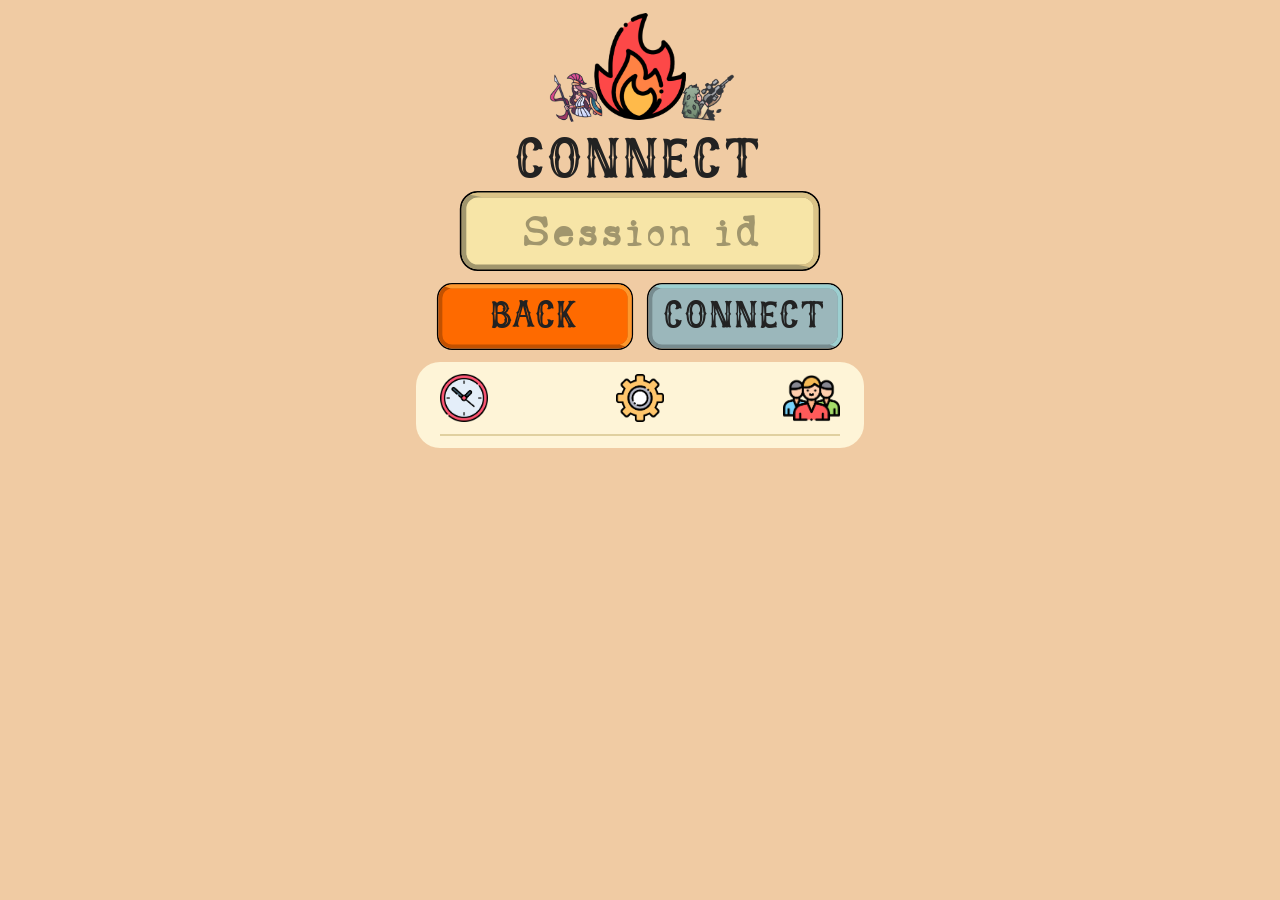
<file: src/main/resources/static/play.html>
<!DOCTYPE html>
<html lang="en">
<head>
    <meta charset="UTF-8">
    <meta name="viewport" content="width=device-width, initial-scale=1.0">
    <title>World Wars - Play</title>
    <link rel="icon" type="image/png" href="ui-elements/icon.png">
    <link rel="stylesheet" href="main.css">
    <style>
        .form {
            align-items: center; 
        }
        .buttons {
            display: flex;
            flex-direction: row;
            gap: 0;
        }
        .svg-btn-in-conatiner {
            width: 200px;
            height: 60px;
            position: relative;
            display: flex;
            align-items: center;
            justify-content: center;
            cursor: pointer;
            transition: transform 0.25s cubic-bezier(0.4,0,0.2,1);
            background: none;
            border: none;
            will-change: transform;
        }
        .svg-btn-in-conatiner:hover, .svg-btn-in-conatiner:focus {
            transform: scale(1.08);
        }
        .svg-btn-in-conatiner:active {
            transform: scale(0.94);
        }
        .svg-btn-text-in-conatiner {
            position: absolute;
            left: 0; top: 0;
            width: 100%; height: 100%;
            display: flex; 
            align-items: center; 
            justify-content: center;
            font-family: 'Castlefire';
            font-size: 32px;
            color: #222;
            letter-spacing: 2px;
        }
        .session-btn-row {
            display: flex;
            justify-content: center;
        }
        .session-row {
            display: flex;
            flex: 1;
        }
        .table-item-value-align-center {
            gap: 6px;
        }
        .session-settings-icon {
            width: 32px;
            height: 32px;
        }
        .session-ellipsis {
            font-family: rusty_typewriter;
            font-size: 32px;
            color: #b23c1a;
        }
        @media (min-width: 390px) { 
            .logo { width: 180px; margin-top: 10px; margin-bottom: 10px; }
            .title { font-size: 50px; }

            .input-wrapper-new { width: 300px; height: 70px; }
            .input-field-new { font-size: 35px; width: 256px; height: 62px; border-radius: 16px; }
            
            .svg-btn { width: 190px; height: 60px;}
            .svg-btn-text { font-size: 35px; }

            .form { gap: 8px; margin-bottom: 8px; }
            
            .container { max-width: 340px; max-height: 320px; margin-top: 3px; padding: 12px 24px; }
            .container-headers { padding-bottom: 8px; }

            .games-headers { padding-bottom: 8px; }
            .container-header-icon { height: 48px; }

            .table-item-text-value { font-size: 24px; }
            .session-settings-icon { width: 32px; height: 32px; }
            .session-ellipsis { font-size: 24px; }

            .svg-btn-in-conatiner { width: 180px; height: 60px; }
            .svg-btn-text-in-conatiner { font-size: 32px; }
        }
        @media (min-width: 600px) {
            .logo { width: 190px; margin-top: 5px; margin-bottom: 5px; }
            .title { font-size: 60px; }

            .input-wrapper-new { width: 440px; height: 80px; }
            .input-field-new { font-size: 40px; width: 316px; height: 75px; border-radius: 18px; }

            .svg-btn { width: 210px; height: 67px; }
            .svg-btn-text { font-size: 40px; }

            .form { gap: 12px; margin-bottom: 12px; }

            .container { max-width: 400px; max-height: 317px; margin-top: 0; padding: 12px 24px; }
            .container-headers { padding-bottom: 12px; }

            .games-headers { padding-bottom: 12px; }
            .container-header-icon { height: 48px; }

            .table-item-text-value { font-size: 24px; }
            .session-settings-icon { width: 32px; height: 32px; }
            .session-ellipsis { font-size: 24px; }

            .svg-btn-in-conatiner { width: 180px; height: 60px; }
            .svg-btn-text-in-conatiner { font-size: 32px; }

        }
        @media (min-width: 2560px) {
            .logo { width: 320px; margin-top: 50px; margin-bottom: 20px; }
            .title { font-size: 100px; }

            .input-wrapper-new { width: 500px; height: 100px; }
            .input-field-new { font-size: 50px; height: 89px; width: 405px; height: 94px; border: 4px solid transparent; border-radius: 24px; }

            .svg-btn { width: 290px; height: 90px; }
            .svg-btn-text { font-size: 50px; }
            
            .form { gap: 16px; margin-bottom: 16px; }

            .container { max-width: 570px; max-height: 670px; margin-top: 0; padding: 12px 24px; }
            .container-headers { padding-bottom: 16px; }

            .games-headers { padding-bottom: 16px; }
            .container-header-icon { height: 64px; }

            .table-item-text-value { font-size: 36px; }
            .session-settings-icon { width: 44px; height: 44px; }
            .session-ellipsis { font-size: 32px; }

            .svg-btn-in-conatiner { width: 200px; height: 60px; }
            .svg-btn-text-in-conatiner { font-size: 32px; }
        }
    </style>
</head>
<body>
    <img src="ui-elements/logo.png" alt="logo" class="logo">
    <div class="title">Connect</div>
    <form class="form">
        <div class="input-wrapper-new">
            <img src="ui-elements/svg/enter_field.svg" class="input-bg" alt="session-bg">
            <input type="text"  id="inputSessionId" class="input-field-new" placeholder="Session id" autocomplete="off">
        </div>
        <div class="buttons">
            <div class="svg-btn" onclick="window.location.href='index.html'">
                <img src="ui-elements/svg/red_button.svg" alt="BACK" style="width:100%;height:100%;">
                <span class="svg-btn-text">BACK</span>
            </div>
            <div class="svg-btn" onclick="connectToSession()">
                <img src="ui-elements/svg/blue_button.svg" alt="CONNECT" style="width:100%;height:100%;">
                <span class="svg-btn-text">CONNECT</span>
            </div>
        </div>
    </form>
    <div class="container" id="sessionsContainer">
        <!-- <div class="games-title">Available Sessions</div> -->
        <div class="container-headers">
            <div class="container-header-row-icons container-headers-col-icon-left">
                <img src="ui-elements/clock_v2.png" alt="Move" class="container-header-icon">
            </div>
            <div class="container-header-row-icons container-headers-col-icon-center">
                <img src="ui-elements/settings_v1.png" alt="Settings" class="container-header-icon">
            </div>
            <div class="container-header-row-icons container-headers-col-icon-right">
                <img src="ui-elements/players_v9.png" alt="Players" class="container-header-icon">
            </div>
        </div>
        <div class="container-into-container" id="sessionsList"></div>
    </div>
    <script src="common.js"></script>
    <script>
    async function loadSessions() {
        const host = getBackendUrl();
        const resp = await fetch(`${host}/api/sessions`);
        if (!resp.ok) return;
        const sessions = await resp.json();
        const list = document.getElementById('sessionsList');
        list.innerHTML = '';
        if (!sessions.length) {
            list.innerHTML = '<div class="session-ellipsis" style="text-align:center;font-size:32px;margin-top:12px;">Available sessions not found</div>';
            return;
        }
        sessions.forEach(sess => {
            const el = document.createElement('div');
            el.className = 'table-item-with-icons';
            // Первая строка: flex, justify-between
            const row = document.createElement('div');
            row.className = 'session-row';
            // Слева: только значение времени
            const left = document.createElement('div');
            left.className = 'session-row table-item-value-align-left';
            left.innerHTML = `<span class="table-item-text-value">${sess.setting.secondsToMove}s</span>`;
            // Центр: чекбоксы или троеточие
            const center = document.createElement('div');
            center.className = 'session-row table-item-value-align-center';
            let hasSetting = false;
            if (sess.setting.undoMove) { center.innerHTML += `<img src="images/undo.png" title="Undo" class="session-settings-icon">`; hasSetting = true; }
            if (sess.setting.grave) { center.innerHTML += `<img src="images/grave.png" title="Grave" class="session-settings-icon">`; hasSetting = true; }
            if (sess.setting.cut) { center.innerHTML += `<img src="images/cut.png" title="Cut" class="session-settings-icon">`; hasSetting = true; }
            if (sess.setting.demolition) { center.innerHTML += `<img src="images/demolition.png" title="Demolition" class="session-settings-icon">`; hasSetting = true; }
            if (!hasSetting) center.innerHTML = '<span class="session-ellipsis" style="text-align:center;">No modifiers</span>';
            // Справа: только значение игроков
            const right = document.createElement('div');
            right.className = 'session-row table-item-value-align-right';
            right.innerHTML = `<span class="table-item-text-value">${sess.connectedUsers}/${sess.totalUsers}</span>`;
            row.appendChild(left);
            row.appendChild(center);
            row.appendChild(right);
            // Вторая строка: кнопка
            const btnRow = document.createElement('div');
            btnRow.className = 'session-btn-row';
            btnRow.innerHTML = `<button class="svg-btn-in-conatiner">
                <img src="ui-elements/svg/yellow_button.svg" alt="CONNECT" style="width:100%;height:100%;">
                <span class="svg-btn-text-in-conatiner">CONNECT</span>
            </button>`;
            btnRow.querySelector('button').onclick = () => {
                connectSession(sess.id);
            };
            // Собираем блок
            el.appendChild(row);
            el.appendChild(btnRow);
            list.appendChild(el);
        });
    }
    document.addEventListener('DOMContentLoaded', loadSessions);

    function connectSession(sessionId) {
    window.location.href = `game.html?session=${sessionId}`;
    }

    async function connectToSession() {
        const inputSessionId = document.getElementById('inputSessionId').value.trim();
        
        if (!inputSessionId) {
            alert('Please enter a session ID');
            return;
        }

        try {
            const response = await fetch(`${getBackendUrl()}/api/sessions/${inputSessionId}`);
            
            if (response.status === 404) {
                alert('Session not found');
                return;
            }
            
            if (response.status === 200) {
                window.location.href = `game.html?session=${inputSessionId}`;
            } else {
                alert('Error connecting to session');
            }
        } catch (error) {
            alert('Error connecting to server');
        }
    }
    </script>
</body>
</html>
</file>
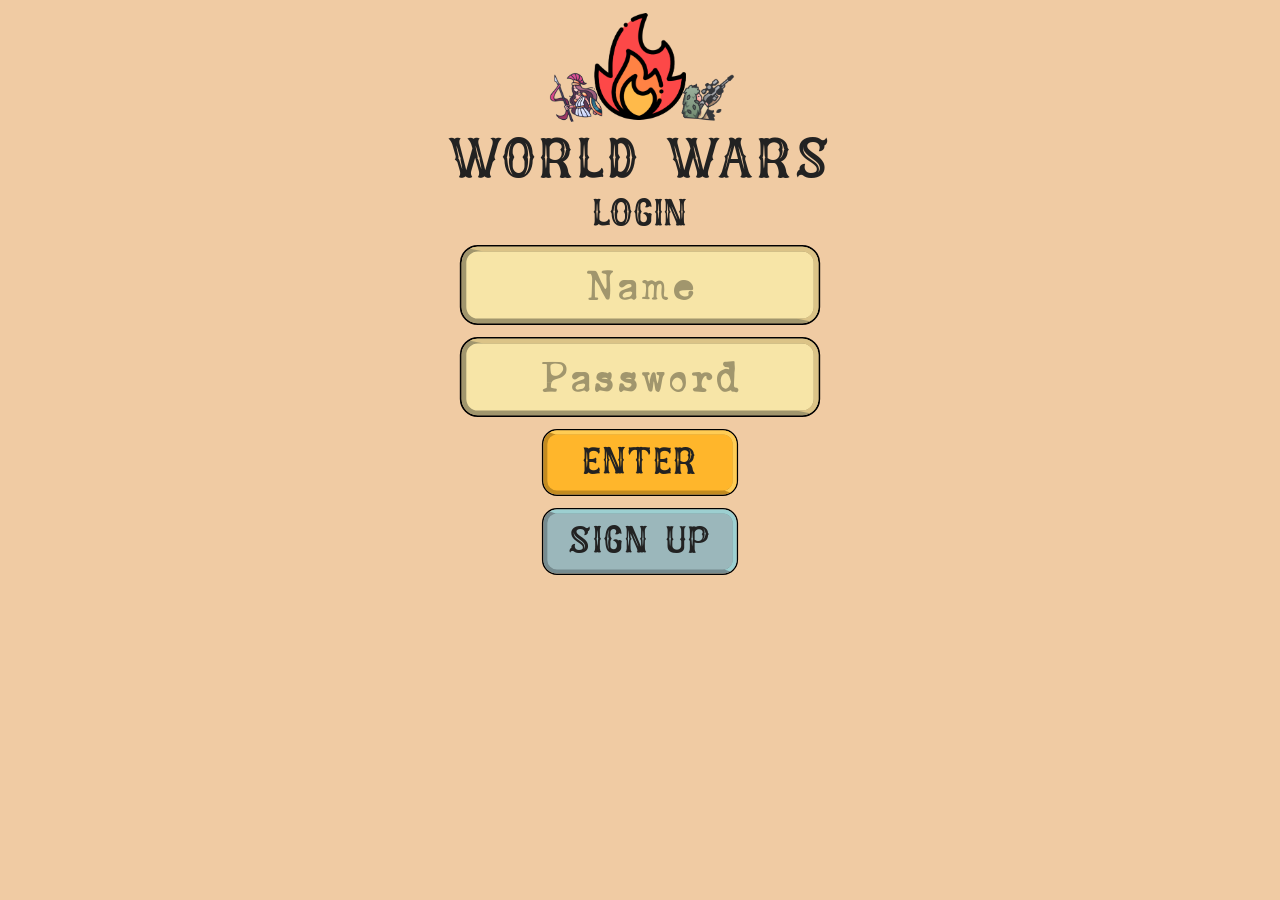
<file: src/main/resources/static/ratings.html>
<!DOCTYPE html>
<html lang="en">
<head>
    <meta charset="UTF-8">
    <meta name="viewport" content="width=device-width, initial-scale=1.0">
    <title>World Wars - Ratings</title>
    <link rel="icon" type="image/png" href="ui-elements/icon.png">
    <link rel="stylesheet" href="main.css">
    <style>
        .table-item-value-align-center {
            transition: transform 0.25s cubic-bezier(0.4,0,0.2,1);
            will-change: transform;
            cursor: pointer;
        }
        .top-1 {
            background: linear-gradient(
                90deg,
                #ef5dff,
                #d500d5,
                #FF1493,
                #ff4400,
                #fec5af,
                #ff4400,
                #FF1493,
                #d500d5,
                #ef5dff,

                #d500d5,
                #FF1493,
                #ff4400,
                #fec5af,
                #ff4400,
                #FF1493,
                #d500d5,
                #ef5dff 
            );
            background-size: 1600% 100%;
            -webkit-background-clip: text;
            background-clip: text;
            color: transparent;
            animation: animate 80s linear infinite;
        }
        .top-2 {
            background: linear-gradient(
                90deg,
                #9370DB,
                #a094e4,
                #87CEFA,
                #00BFFF,
                #E6E6FA,
                #00BFFF,
                #87CEFA,
                #a094e4,
                #9370DB,

                #a094e4,
                #87CEFA,
                #00BFFF,
                #E6E6FA,
                #00BFFF,
                #87CEFA,
                #a094e4,
                #9370DB
            );
            background-size: 1600% 100%;
            -webkit-background-clip: text;
            background-clip: text;
            color: transparent;
            animation: animate 80s linear infinite;
        }
        .top-3 {
            background: linear-gradient(
                90deg,
                #ad5d0c,
                #D2691E,
                #FF8C00,
                #FFA500,
                #FFE4B5,
                #FFA500,
                #FF8C00,
                #D2691E,
                #ad5d0c,
                
                #D2691E,
                #FF8C00,
                #FFA500,
                #FFE4B5,
                #FFA500,
                #FF8C00,
                #D2691E,
                #ad5d0c
            );
            background-size: 1600% 100%;
            -webkit-background-clip: text;
            background-clip: text;
            color: transparent;
            animation: animate 80s linear infinite;
        }
        @keyframes animate {
            from {
                background-position: 0% 50%;
            }
            to {
                background-position: -800% 50%;
            }
        }
        .table-item-value-align-center:hover, .table-item-value-align-center:focus {
            transform: scale(1.16);
        }
        .table-item-value-align-center:active {
            transform: scale(0.94);
        }
        .icon {
            height: 1.5em;
            vertical-align: middle;
        }
        .skeleton {
            background: linear-gradient(90deg, #ececec 25%, #f5e7c6 50%, #ececec 75%);
            background-size: 200% 100%;
            animation: skeleton-loading 1.2s infinite linear;
            border-radius: 8px;
            min-height: 32px;
        }
        @keyframes skeleton-loading {
            0% { background-position: 200% 0; }
            100% { background-position: -200% 0; }
        }
        .skeleton.table-item {
            padding: 12px 0;
            display: flex;
            justify-content: space-between;
            align-items: center;
            border-bottom: 1px solid #e0d0a0;
        }
        .skeleton .table-item-value-align-left,
        .skeleton .table-item-value-align-center,
        .skeleton .table-item-value-align-right {
            height: 32px;
            border-radius: 8px;
            background: none;
        }
        .skeleton .table-item-value-align-left { width: 60px; background: #ececec; }
        .skeleton .table-item-value-align-center { width: 180px; background: #ececec; }
        .skeleton .table-item-value-align-right { width: 80px; background: #ececec; }
         @media (min-width: 390px)  { 
            .logo { width: 180px; margin-top: 10px; margin-bottom: 10px; }
            .title { font-size: 50px; }

            .container { max-width: 340px; height: 390px; margin-bottom: 12px; margin-top: 12px; padding: 12px 24px; }

            .container-header-text { font-size: 24px; }
            .table-item-text-value { font-size: 28px; }

            .svg-btn { width: 240px; height: 60px;}
            .svg-btn-text { font-size: 35px; }
        }
        @media (min-width: 600px) {
            .logo { width: 190px; margin-top: 5px; margin-bottom: 5px; }
            .title { font-size: 60px; }
            
            .container { max-width: 500px; height: 390px; margin-bottom: 20px; margin-top: 6px; padding: 12px 24px; }
    
            .container-header-text { font-size: 30px; }
            .table-item-text-value { font-size: 34px; }      

            .svg-btn { width: 280px; height: 67px; }
            .svg-btn-text { font-size: 40px; }
        }
        @media (min-width: 2560px) {
            .logo { width: 320px; margin-top: 50px; margin-bottom: 20px; }
            .title { font-size: 100px; }

            .container { max-width: 600px; height: 700px; margin-bottom: 30px; margin-top: 10px; padding: 12px 24px; }
            
            .container-header-text { font-size: 32px; }
            .table-item-text-value { font-size: 36px; }
            
            .svg-btn { width: 360px; height: 90px; }
            .svg-btn-text { font-size: 50px; }
        }
    </style>
</head>
<body>
    <img src="ui-elements/logo.png" alt="logo" class="logo">
    <div class="title">Ratings</div>
    <div class="container">
        
        <div class="container-headers">
            <div class="container-header-text container-headers-col-text-left">Rank</div>
            <div class="container-header-text container-headers-col-text-center">Name</div>
            <div class="container-header-text container-headers-col-text-right">Rating</div>
        </div>
        <div class="container-into-container">
            <!-- skeleton loader -->
        </div>
    </div>
    <div class="svg-btn" onclick="window.location.href='index.html'">
        <img src="ui-elements/svg/red_button.svg" alt="BACK" style="width:100%;height:100%;">
        <span class="svg-btn-text">BACK</span>
    </div>
    <script src="auth.js" ></script>
    <script src="common.js" ></script>
    <script>
    function showSkeletonLoader(gamesList, count = 7) {
        gamesList.innerHTML = '';
        for (let i = 0; i < count; i++) {
            const itemDiv = document.createElement('div');
            itemDiv.className = 'table-item skeleton';

            const placeDiv = document.createElement('div');
            placeDiv.className = 'table-item-value-align-left skeleton';
            itemDiv.appendChild(placeDiv);

            const userNameDiv = document.createElement('div');
            userNameDiv.className = 'table-item-value-align-center skeleton';
            itemDiv.appendChild(userNameDiv);

            const scoreDiv = document.createElement('div');
            scoreDiv.className = 'table-item-value-align-right skeleton';
            itemDiv.appendChild(scoreDiv);

            gamesList.appendChild(itemDiv);
        }
    }

    document.addEventListener('DOMContentLoaded', async function() {
        const gamesList = document.querySelector('.container-into-container');
        if (!gamesList || typeof getBackendUrl !== 'function') return;
        // Показываем скелетон-лоадер
        showSkeletonLoader(gamesList, 5);
        try {
            const response = await fetch(getBackendUrl() + '/api/users/top-rating');
            
            if (!response.ok) throw new Error('Network response was not ok');
            const users = await response.json();
            gamesList.innerHTML = '';
            users.forEach((user, idx) => {
                const placeDiv = document.createElement('div');
                placeDiv.className = 'table-item-text-value table-item-value-align-left';
                if (idx === 0) {
                    placeDiv.innerHTML = '<img src="ui-elements/top_1.png" class="icon">';
                } else if (idx === 1) {
                    placeDiv.innerHTML = '<img src="ui-elements/top_2.png" class="icon">';
                } else if (idx === 2) {
                    placeDiv.innerHTML = '<img src="ui-elements/top_3.png" class="icon">';
                } else {
                    placeDiv.textContent = `#${idx + 1}`;
                }

                const userNameDiv = document.createElement('div');
                userNameDiv.className = 'table-item-text-value table-item-value-align-center';
                // gradient
                if (idx === 0) {
                userNameDiv.classList.add('top-1');
                } else if (idx === 1) {
                userNameDiv.classList.add('top-2');
                } else if (idx === 2) {
                userNameDiv.classList.add('top-3');
                }
                userNameDiv.innerHTML = `<div>${user.login}</div>`;

                const scoreDiv = document.createElement('div');
                scoreDiv.className = 'table-item-text-value table-item-value-align-right';
                scoreDiv.textContent = user.rating;

                const itemDiv = document.createElement('div');
                itemDiv.className = 'table-item';
                itemDiv.appendChild(placeDiv);
                itemDiv.appendChild(userNameDiv);
                itemDiv.appendChild(scoreDiv);

                gamesList.appendChild(itemDiv);
            });
        } catch (e) {
            gamesList.innerHTML = '<div style="text-align:center;color:#b23c1a;">Failed to load ratings</div>';
        }
    });
    </script>
</body>
</html>
</file>
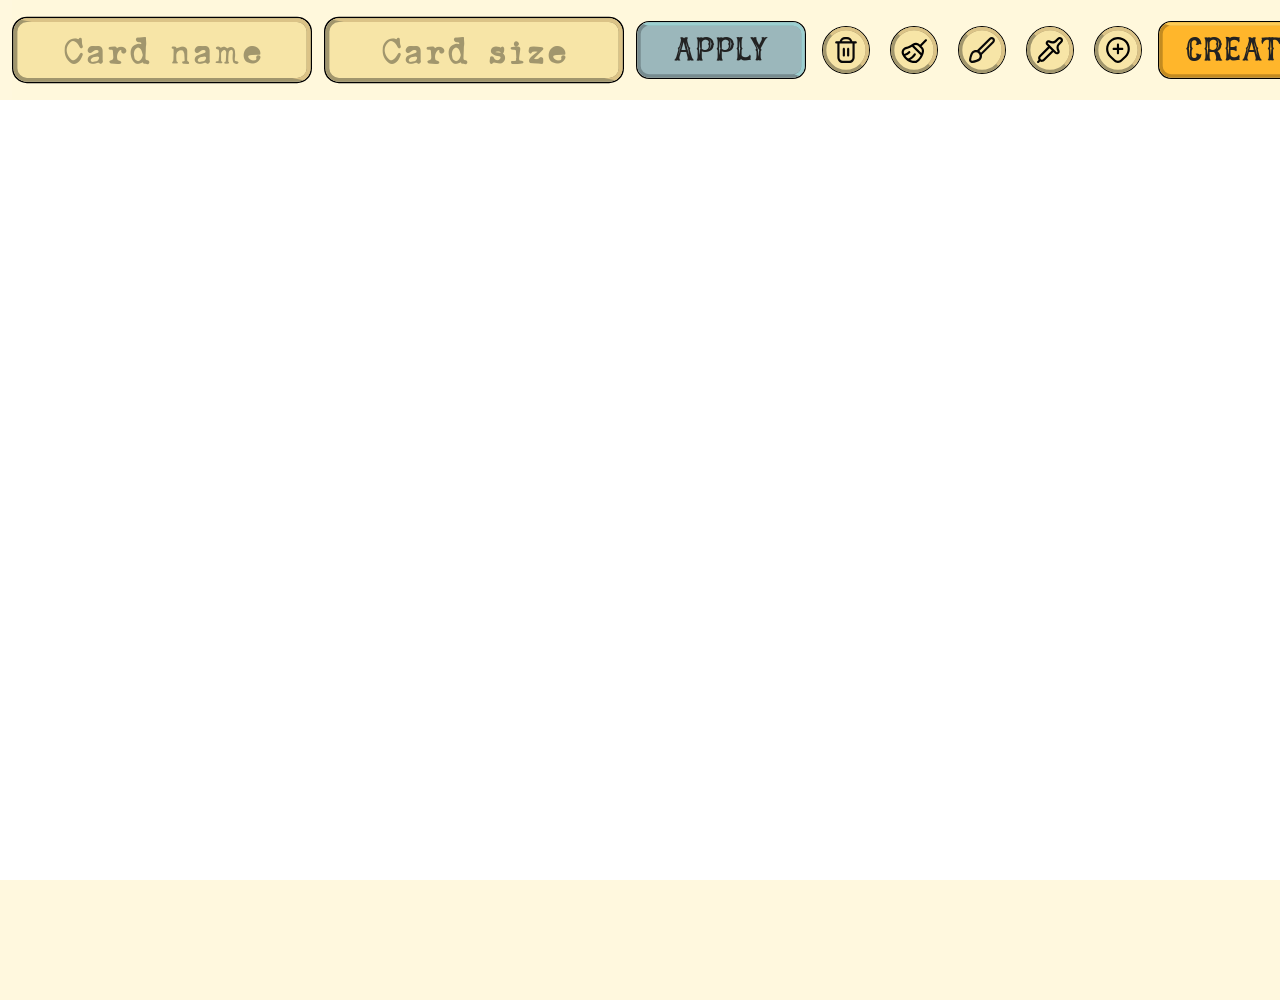
<file: src/main/resources/static/redactor.html>
<!DOCTYPE html>
<html lang="ru">
<head>
    <meta charset="UTF-8">
    <title>World Wars - Editor</title>
    <link rel="icon" type="image/png" href="ui-elements/icon.png">
    <meta name="viewport" content="width=device-width, initial-scale=1.0, maximum-scale=1.0, user-scalable=no">
    <style>
        @font-face {
            font-family: 'Castlefire';
            src: url('fonts/Castlefire.ttf') format('truetype'),
                 url('fonts/Castlefire.otf') format('opentype');
            font-weight: normal;
            font-style: normal;
        }
         @font-face {
            font-family: rusty_typewriter;
                 src: url('fonts/rusty_typewriter.ttf') format('truetype'),
                 url('fonts/rusty_typewriter.otf') format('opentype');
            font-weight: normal;
            font-style: normal;
        }
        html {
            height: 100%;
            margin: 0;
        }
        body {
            min-height: 100%;
            margin: 0;
            background: #fff8dceb;
            font-family: 'Castlefire';
            overflow: hidden;
        }
        .top-menu {
            position: fixed;
            top: 0;
            left: 0;
            right: 0;
            height: 120px;
            background: #fff8dceb;
            display: flex;
            align-items: center;
            padding: 0 20px;
            z-index: 1000;
            flex-wrap: nowrap;
            gap: 8px;
            justify-content: flex-start;
        }
        .menu-section {
            display: flex;
            align-items: center;
            gap: 0;
            position: relative;
        }
        .menu-section label {
            font-family: 'Castlefire';
            font-size: 24px;
            font-weight: bold;
            color: #7a6a4d;
            white-space: nowrap;
        }
        .input-wrapper {
            position: relative;
            width: 300px;
            height: 60px;
        }
        .input-field {
            position: absolute;
            left: 0; top: 0;
            width: 100%;
            height: 100%;
            border: none;
            outline: none;
            background: transparent;
            font-family: 'Castlefire';
            font-size: 44px;
            color: #222;
            padding: 0 40px;
            z-index: 2;
            box-sizing: border-box;
            text-align: center;
            overflow: hidden;
            text-overflow: ellipsis;
        }
        .input-field::placeholder {
            color: #a1966d;
            opacity: 1;
        }
        .input-field-new[type=number]::-webkit-inner-spin-button,
        .input-field-new[type=number]::-webkit-outer-spin-button {
            -webkit-appearance: none;
            margin: 0;
        }
        .input-bg {
            width: 100%;
            height: 100%;
            position: absolute;
            /* left: 0; top: 0;
            z-index: 1; */
            pointer-events: none;
            user-select: none;
        }
        .input-wrapper-new {
            position: relative;
            width: 400px;
            height: 100px;
            display: flex;
            justify-content: center;
            align-items: center;
        }
        .input-field-new {
            position: relative;
            background: transparent;
            border: 3.6px solid transparent;
            outline: none;
            width: 100%;
            height: 100%;
            padding: 0 20px;
            border-radius: 18px;
            font-family: 'rusty_typewriter';
            font-size: 48px;
            text-align: center;
            transition: border-color 0.3s ease-in-out;
        }
        .input-field-new:focus {
            border-color: #ff894e;
        }
        .input-field-new::placeholder {
            color: #a1966d;
            opacity: 1;
        }
        .tool-button {
            width: 70px;
            height: 70px;
            border: none;
            border-radius: 0;
            cursor: pointer;
            background-size: contain;
            background-repeat: no-repeat;
            background-position: center;
            background-color: #fff8dceb;
            transition: all 0.3s ease;
            font-family: 'Castlefire';
            font-size: 20px;
            display: flex;
            align-items: center;
            justify-content: center;
        }
        .tool-button:hover {
            transform: scale(1.1);
            border-color: #4CAF50;
        }
        .dropdown {
            position: relative;
            display: inline-block;
        }
        .dropdown-content {
            opacity: 0;
            pointer-events: none;
            transform: translateY(20px);
            transition: opacity 0.3s cubic-bezier(0.4,0,0.2,1), transform 0.3s cubic-bezier(0.4,0,0.2,1);
            position: absolute;
            background: #fff8dceb;
            z-index: 1002;
            border-radius: 16px;
            padding: 15px;
            top: 100%;
            left: 0;
            margin-top: 20px;
            border: 2px solid #7a6a4d;
        }
        .dropdown:hover .dropdown-content {
            display: block;
        }
        .dropdown.open .dropdown-content {
            opacity: 1;
            pointer-events: auto;
            transform: translateY(0);
        }
        .dropdown-grid {
            display: grid;
            grid-template-columns: repeat(auto-fit, minmax(50px, 1fr));
            gap: 24px;
        }
        .color-button {
            width: 60px;
            height: 60px;
            border: 3px solid #7a6a4d;
            border-radius: 50%;
            cursor: pointer;
            transition: transform 0.22s cubic-bezier(0.4,0,0.2,1), box-shadow 0.22s cubic-bezier(0.4,0,0.2,1), background-color 0.22s;
        }
        .color-button.selected {
            box-shadow: 0 0 0 4px #ffe066, 0 2px 8px rgba(0,0,0,0.12);
            background-color: #fffbe6;
            transform: scale(1.18);
            z-index: 2;
        }
        .color-button:hover, .color-button:focus {
            transform: scale(1.18);
            z-index: 2;
        }
        #container {
            position: relative;
            width: 100vw;
            height: 100vh;
            overflow: hidden;
            margin-top: 120px;
        }
        canvas {
            display: block;
            background-color: #808080;
        }   
        .svg-btn {
            width: 200px;
            height: 70px;
            position: relative;
            display: flex;
            align-items: center;
            justify-content: center;
            cursor: pointer;
            user-select: none;
            transition: transform 0.25s cubic-bezier(0.4,0,0.2,1);
            transform-origin: center center;
            will-change: transform;
            -webkit-font-smoothing: antialiased;
            -moz-osx-font-smoothing: grayscale;
        }
        .svg-btn:hover, .svg-btn:focus {
            transform: scale(1.08);
            box-shadow: none;
            z-index: 2;
        }
        .svg-btn:active {
            transform: scale(0.92);
            transition: transform 0.1s ease-out;
        }
        .svg-btn-text {
            position: absolute;
            left: 0; top: 0; width: 100%; height: 100%;
            display: flex; align-items: center; justify-content: center;
            font-family: 'Castlefire';
            font-size: 32px;
            color: #222;
            pointer-events: none;
            letter-spacing: 1px;
            user-select: none;
            transform: none !important;
            -webkit-font-smoothing: antialiased;
            -moz-osx-font-smoothing: grayscale;
            text-rendering: optimizeLegibility;
        }
        .dropdown-tool-icon {
            width: 60px;
            height: 60px;
            background-size: contain !important;
            background-repeat: no-repeat !important;
            background-position: center !important;
            border: none;
            border-radius: 0;
            background-color: transparent;
            padding: 0;
            margin: 0;
            cursor: pointer;
            display: flex;
            align-items: center;
            justify-content: center;
            transition: transform 0.22s cubic-bezier(0.4,0,0.2,1), box-shadow 0.22s cubic-bezier(0.4,0,0.2,1), background-color 0.22s;
        }
        .dropdown-tool-icon:hover, .dropdown-tool-icon:focus {
            transform: scale(1.18);
            z-index: 2;
        }
        .dropdown-tool-icon.selected {
            box-shadow: 0 0 0 4px #ffe066, 0 2px 8px rgba(0,0,0,0.12);
            border-radius: 12px;
            background-color: #fffbe6;
            outline: none;
            transform: scale(1.18);
        }
        .dropdown:focus-within .dropdown-content,
        .dropdown.open .dropdown-content {
            display: block;
        }
        @media (min-width: 390px) and (max-width: 599px) { 
        .top-menu {
            height: auto;
            padding: 20px;
            display: block;
            flex-direction: column;
            align-items: stretch;
            white-space: nowrap;
        }
        .top-menu > .menu-section {
            display: inline-block;
            vertical-align: top;
        }
        /* Первый ряд - поля ввода и APPLY кнопка */
        .top-menu > .menu-section:nth-child(-n+3) {
            display: flex;
            flex-wrap: wrap;
            gap: 8px;
            justify-content: center;
        }
        .top-menu > .menu-section:nth-child(3) {
            margin-top: 2px;
            margin-bottom: 6px;
            transform: translateX(-13%); /* Компенсируем существующий отступ */
        }
        /* Второй ряд - контейнер для инструментов с горизонтальным скроллом */
        .tool-buttons-container {
            display: flex;
            overflow-x: auto;
            gap: 8px;
        }
        /* Принудительно размещаем tool-button в одну строку */
        .top-menu > .menu-section:nth-child(n+4):not(:nth-last-child(-n+2)) {
            display: inline-block;
            white-space: nowrap;
        }
        /* Общие стили для элементов */
        .input-wrapper {
            width: 200px; height: 40px;
            margin-left: 0;
            margin-bottom: 8px;
        }
        .tool-button {
            /*width: 50px;*/
            width: 70px;
            height: 60px;
            /*flex-shrink: 0;*/
            /*margin-left: 97%;*/

        }
        .input-wrapper-new { width: 200px; height: 50px; }
        .input-field-new { font-size: 25px; width: 158px; height: 42px; border-radius: 12px; border: 2.6px solid transparent; }
        .dropdown-content {
            margin-top: 2px;
        }
        /* Третий ряд - action кнопки (CREATE и BACK) */
        .top-menu > .menu-section:nth-last-child(-n+2) {
            display: block;
            width: 100%;
            margin-top: 8px;
        }
        .svg-btn {
            width: 180px;
            height: 40px;
            margin-top: 0;
            margin-left: 25%;
        }
        /* Остальные стили */
        #container {
            width: 100%;
            height: 40%;
            padding-top: 150px;
        }
        .input-field {
            font-size: 25px;
            padding: 0 30px;
        }
        
        .dropdown-grid {
            grid-template-columns: repeat(auto-fit, minmax(40px, 1fr));
            gap: 2px;
        }
        .color-button {
            margin-left: 2px;
            margin-top: 5px;
            width: 24px;
            height: 24px;
        }
        .dropdown-tool-icon {
            width: 35px;
            height: 35px;
        }
        .svg-btn-text {
            font-size: 25px;
        }
        }   
        @media (min-width: 600px) {
            .top-menu { margin-left: 12px; height: 100px; padding: 0px; gap: 12px; }
            #container { width: 100vw; height: 100vh; margin-top: 100px; }

            .input-wrapper-new { width: 300px; height: 70px; }
            .input-field-new { font-size: 35px; width: 295px; height: 63px; border-radius: 16px; padding: 0; border: 3px solid transparent; }

            .tool-button { width: 56px; height: 56px; font-size: 18px; padding: 4px; }

            .dropdown-content {  padding: 6px; margin-top: 8px; }
            .dropdown-grid { grid-template-columns: repeat(auto-fit, minmax(50px, 1fr)); gap: 14px; display: flex; flex-direction: column; align-items: center; align-self: center; }
            .color-button { width: 30px; height: 30px; margin: 0; }
            .dropdown-tool-icon { width: 35px; height: 35px; }

            .svg-btn { width: 170px; height: 60px;  }
            .svg-btn-text { font-size: 35px; }
        }
        @media (min-width: 2560px)  {
            .top-menu { height: 120px; padding: 0 20px; gap: 8px; }
            #container { width: 100vw; height: 100vh; margin-top: 120px; }

            .input-wrapper-new { width: 500px; height: 100px; }
            .input-field-new { font-size: 50px; height: 89px; width: 445px; height: 94px; border: 4px solid transparent; border-radius: 24px; }

            .tool-button { width: 100px; height: 100px; font-size: 24px; }

            .dropdown-content { padding: 15px; margin-top: 20px; }
            .dropdown-grid { grid-template-columns: repeat(auto-fit, minmax(50px, 1fr)); gap: 24px; }
            .color-button { width: 60px; height: 60px; }
            .dropdown-tool-icon { width: 60px; height: 60px; }

            .svg-btn { width: 320px; height: 90px; }
            .svg-btn-text { font-size: 50px; }
        }
    </style>
</head>
<body>
    <div class="top-menu">
        <div class="menu-section">
            <div class="input-wrapper-new">
                <img src="ui-elements/svg/enter_field.svg" class="input-bg" alt="name-bg">
                <input type="text" id="levelName" maxlength="15" class="input-field-new" placeholder="Card name" autocomplete="off">
            </div>
        </div>
        <div class="menu-section">
            <div class="input-wrapper-new">
                <img src="ui-elements/svg/enter_field.svg" class="input-bg" alt="size-bg">
                <input type="number" id="mapSize" maxlength="2" class="input-field-new" placeholder="Card size" min="1" max="20" autocomplete="off">
            </div>
        </div>
        <div class="menu-section">
            <div class="svg-btn" onclick="generateMap()">
                <img src="ui-elements/svg/blue_button.svg" alt="APPLY" style="width:100%;height:100%;pointer-events:none;user-select:none;">
                <span class="svg-btn-text">APPLY</span>
            </div>
        </div>
        <div class="menu-section">
            <button class="tool-button" onclick="selectTool('deleteHex')" title="Удалить гексагон">
                <img src="ui-elements/svg/remove_gex.svg" alt="remove gex" style="width:100%;height:100%;pointer-events:none;user-select:none;">
            </button>
        </div>
        <div class="menu-section">
            <button class="tool-button" onclick="selectTool('delete')" title="Удалить юнита">
                <img src="ui-elements/svg/remove_unit.svg" alt="remove unit" style="width:100%;height:100%;pointer-events:none;user-select:none;">
            </button>
        </div>
        <div class="menu-section">
            <button class="tool-button" onclick="selectTool('color')" title="Создать гексагон">
                <img src="ui-elements/svg/create_gex.svg" alt="create gex" style="width:100%;height:100%;pointer-events:none;user-select:none;">
            </button>
        </div>
        <div class="menu-section dropdown" id="colorDropdown" tabindex="0">
            <button class="tool-button" title="Выбрать цвет" id="colorDropdownBtn">
                <img src="ui-elements/svg/select_color.svg" alt="select color" style="width:100%;height:100%;pointer-events:none;user-select:none;">
            </button>
            <div class="dropdown-content">
                <div class="dropdown-grid">
                    <div class="color-button selected" style="background-color: #cccccc;" onclick="selectColor('EMPTY')" title="Пусто"></div>
                    <div class="color-button" style="background-color: #ff0000;" onclick="selectColor('RED')" title="Красный"></div>
                    <div class="color-button" style="background-color: #0000ff;" onclick="selectColor('BLUE')" title="Синий"></div>
                    <div class="color-button" style="background-color: #00ff00;" onclick="selectColor('GREEN')" title="Зеленый"></div>
                    <div class="color-button" style="background-color: #ffff00;" onclick="selectColor('YELLOW')" title="Желтый"></div>
                    <div class="color-button" style="background-color: #800080;" onclick="selectColor('PURPLE')" title="Фиолетовый"></div>
                    <div class="color-button" style="background-color: #ffa500;" onclick="selectColor('ORANGE')" title="Оранжевый"></div>
                    <div class="color-button" style="background-color: #fd6598;" onclick="selectColor('PINK')" title="Розовый"></div>
                    <div class="color-button" style="background-color: #23deff;" onclick="selectColor('CIAN')" title="Циан"></div>
                </div>
            </div>
        </div>
        <div class="menu-section dropdown" id="unitDropdown" tabindex="0">
            <button class="tool-button" title="Создать юнита" id="unitDropdownBtn">
                <img src="ui-elements/svg/create_unit.svg" alt="create unit" style="width:100%;height:100%;pointer-events:none;user-select:none;">
            </button>
            <div class="dropdown-content">
                <div class="dropdown-grid">
                    <button class="dropdown-tool-icon" onclick="selectTool('BIG_TOWER')" title="Большая башня" style="background-image: url('images/big_tower.png');"></button>
                    <button class="dropdown-tool-icon" onclick="selectTool('TOWER')" title="Башня" style="background-image: url('images/tower.png');"></button>
                    <button class="dropdown-tool-icon" onclick="selectTool('FACTORY')" title="Фабрика" style="background-image: url('images/factory.png');"></button>
                    <button class="dropdown-tool-icon" onclick="selectTool('FOREST')" title="Лес" style="background-image: url('images/forest.png');"></button>
                    <button class="dropdown-tool-icon" onclick="selectTool('MINE')" title="Шахта" style="background-image: url('images/mine.png');"></button>
                    <button class="dropdown-tool-icon" onclick="selectTool('FOREST_FARM')" title="Лесная ферма" style="background-image: url('images/forest-farm.png');"></button>
                    <button class="dropdown-tool-icon" onclick="selectTool('MINE_FARM')" title="Шахтная ферма" style="background-image: url('images/mine-farm.png');"></button>
                    <button class="dropdown-tool-icon" onclick="selectTool('UNIT_1')" title="Юнит 1" style="background-image: url('images/unit1.png');"></button>
                    <button class="dropdown-tool-icon" onclick="selectTool('UNIT_2')" title="Юнит 2" style="background-image: url('images/unit2.png');"></button>
                    <button class="dropdown-tool-icon" onclick="selectTool('UNIT_3')" title="Юнит 3" style="background-image: url('images/unit3.png');"></button>
                    <button class="dropdown-tool-icon" onclick="selectTool('TANK')" title="Танк" style="background-image: url('images/tank.png');"></button>
                    <button class="dropdown-tool-icon" onclick="selectTool('TOWN_HALL')" title="Ратуша" style="background-image: url('images/town-hall.png');"></button>
                </div>
            </div>
        </div>
        <div class="menu-section">
            <div class="svg-btn" onclick="saveMap()">
                <img src="ui-elements/svg/yellow_button.svg" alt="CREATE" style="width:100%;height:100%;pointer-events:none;user-select:none;">
                <span class="svg-btn-text">CREATE</span>
            </div>
        </div>
        <div class="menu-section">
            <div class="svg-btn" onclick="goBack()">
                <img src="ui-elements/svg/red_button.svg" alt="BACK" style="width:100%;height:100%;pointer-events:none;user-select:none;">
                <span class="svg-btn-text">BACK</span>
            </div>
        </div>
    </div>
    <div id="container">
        <canvas id="hexCanvas"></canvas>
    </div>
    <script src="common.js"></script>
    <script>

        
        // Canvas setup
        const canvas = document.getElementById('hexCanvas');
        const ctx = canvas.getContext('2d');

        // Configuration
        const config = {
            hexSize: 30,
            minHexSize: 10,
            maxHexSize: 60,
            backgroundColor: '#ffffff',
            gridColor: '#000000',
            selectedHexColor: '#ffff00',
            selectedHexBorderWidth: 3
        };

        // Editor state
        const state = {
            selectedTool: 'delete',
            selectedColor: 'EMPTY',
            selectedEntity: null,
            offsetX: 0,
            offsetY: 0,
            isDragging: false,
            lastMouseX: 0,
            lastMouseY: 0,
            scale: 1,
            minScale: 0.5,
            maxScale: 3,
            isMouseDown: false
        };

        // Map data
        let mapData = {};

        // Color mapping function
        function getColorFromName(colorName) {
            const colorMap = {
        'EMPTY': '#e3dfda',  // серый
        'RED': '#ff0000',    // красный
        'BLUE': '#0000ff',   // синий
        'GREEN': '#00ff00',  // зеленый
        'YELLOW': '#ffff00', // желтый
        'PURPLE': '#800080', // фиолетовый
        'ORANGE': '#ffa500', // оранжевый
        'PINK': '#FEC0D5',  // черный
        'CIAN': '#23deff'   // белый
    };
            return colorMap[colorName] || config.backgroundColor;
        }

        // Entity images
        const entityImages = {
            'BIG_TOWER': 'images/big_tower.png',
            'TOWER': 'images/tower.png',
            'FACTORY': 'images/factory.png',
            'UNIT_1': 'images/unit1.png',
            'UNIT_2': 'images/unit2.png',
            'UNIT_3': 'images/unit3.png',
            'TANK': 'images/tank.png',
            'TOWN_HALL': 'images/town-hall.png',
            'TREE': 'images/tree.png',
            'GRAVE': 'images/grave.png',
            'STONE': 'images/stone.png',
            'MINE': 'images/mine.png',
            'MINE_FARM' : 'images/mine-farm.png',
            'FOREST' : 'images/forest.png',
            'FOREST_FARM' : 'images/forest-farm.png',
        };

        // Preload images
        const preloadedImages = {};
        function preloadImages() {
            Object.entries(entityImages).forEach(([type, path]) => {
                const img = new Image();
                img.src = path;
                preloadedImages[type] = img;
            });
        }

        function getEntityImage(entityType) {
            return preloadedImages[entityType];
        }

        // Tool selection
        function selectTool(tool) {
            state.selectedTool = tool;
            state.selectedEntity = tool;
            
            // Update UI
            document.querySelectorAll('.tool-button').forEach(btn => {
                btn.classList.remove('selected');
            });
            event.target.classList.add('selected');

            // Снимаем выделение со всех иконок
            document.querySelectorAll('.dropdown-tool-icon').forEach(btn => {
                btn.classList.remove('selected');
            });
            // Если выбрана иконка из выпадающего списка, выделяем её
            const toolBtn = document.querySelector(`.dropdown-tool-icon[onclick*="selectTool('${tool}')"]`);
            if (toolBtn) {
                toolBtn.classList.add('selected');
            }
        }

        // Color selection
        function selectColor(color) {
            state.selectedColor = color;
            state.selectedTool = 'color';
            
            // Update UI
            document.querySelectorAll('.color-button').forEach(btn => {
                btn.classList.remove('selected');
            });
            event.target.classList.add('selected');
            
            document.querySelectorAll('.tool-button').forEach(btn => {
                btn.classList.remove('selected');
            });
           
        }

        // Generate map
        function generateMap() {
            const size = parseInt(document.getElementById('mapSize').value);
            mapData = {};
            
            for (let x = -size; x <= size; x++) {
                for (let y = -size; y <= size; y++) {
                    for (let z = -size; z <= size; z++) {
                        if (x + y + z === 0) {
                            const hexKey = `Vector3(x=${x}, y=${y}, z=${z})`;
                            mapData[hexKey] = {
                                vector: { x, y, z },
                                color: 'EMPTY',
                                entity: {
                                    type: 'FIELD'
                                }
                            };
                        }
                    }
                }
            }
            
            renderGrid();
        }

        // Canvas functions
        function resizeCanvas() {
            canvas.width = window.innerWidth;
            canvas.height = window.innerHeight - 120; // Account for top menu
            renderGrid();
        }

        function cubeToPixel(cube) {
            const size = config.hexSize * state.scale;
            const x = size * (3/2) * cube.x;
            const y = size * (Math.sqrt(3)/2 * cube.x + Math.sqrt(3) * cube.z);
            return {
                x: (canvas.width / 2) + x + state.offsetX,
                y: (canvas.height / 2) + y + state.offsetY
            };
        }

        function pixelToCube(x, y) {
            const size = config.hexSize * state.scale;
            
            const adjustedX = x - (canvas.width / 2) - state.offsetX;
            const adjustedY = y - (canvas.height / 2) - state.offsetY;
            
            const q = (2/3) * adjustedX / size;
            const r = (-1/3) * adjustedX / size + (Math.sqrt(3)/3) * adjustedY / size;
            
            let rx = Math.round(q);
            let ry = Math.round(-q - r);
            let rz = Math.round(r);
            
            const xDiff = Math.abs(rx - q);
            const yDiff = Math.abs(ry - (-q - r));
            const zDiff = Math.abs(rz - r);
            
            if (xDiff > yDiff && xDiff > zDiff) {
                rx = -ry - rz;
            } else if (yDiff > zDiff) {
                ry = -rx - rz;
            } else {
                rz = -rx - ry;
            }
            
            return { x: rx, y: ry, z: rz };
        }

        function drawHexagon(x, y, size, hex) {
            // Don't draw hexagons with AIR entity type
            if (hex.entity && hex.entity.type === 'AIR') {
                return;
            }

            ctx.beginPath();
            for (let i = 0; i < 6; i++) {
                const angle = 2 * Math.PI / 6 * i;
                const xi = x + size * Math.cos(angle);
                const yi = y + size * Math.sin(angle);
                if (i === 0) {
                    ctx.moveTo(xi, yi);
                } else {
                    ctx.lineTo(xi, yi);
                }
            }
            ctx.closePath();
            
            // Fill with color
            ctx.fillStyle = getColorFromName(hex.color);
            ctx.fill();
            
            // Draw border
            ctx.lineWidth = 1;
            ctx.strokeStyle = config.gridColor;
            ctx.stroke();

            // Draw entity icon if present
            if (hex.entity && hex.entity.type && hex.entity.type !== 'FIELD' && hex.entity.type !== 'AIR') {
                const img = getEntityImage(hex.entity.type);
                if (img && img.complete) {
                    const iconSize = size * 0.6;
                    ctx.drawImage(img, 
                        x - iconSize/2, 
                        y - iconSize/2, 
                        iconSize, 
                        iconSize
                    );
                }
            }
        }

        function renderGrid() {
            ctx.clearRect(0, 0, canvas.width, canvas.height);
            ctx.fillStyle = config.backgroundColor;
            ctx.fillRect(0, 0, canvas.width, canvas.height);

            const size = config.hexSize * state.scale;

            Object.values(mapData).forEach(hex => {
                if (!hex || !hex.vector) return;
                
                const pixelPos = cubeToPixel(hex.vector);
                drawHexagon(pixelPos.x, pixelPos.y, size, hex);
            });
        }

        // Mouse event handlers
        function handleMouseDown(e) {
            if (e.button === 0) { // Left click
                state.isMouseDown = true;
                handleHexClick(e);
            } else if (e.button === 1 || e.button === 2) { // Middle or right click
                state.isDragging = true;
                state.lastMouseX = e.clientX;
                state.lastMouseY = e.clientY;
                canvas.style.cursor = 'grabbing';
            }
        }

        function handleMouseMove(e) {
            if (state.isDragging) {
                const dx = e.clientX - state.lastMouseX;
                const dy = e.clientY - state.lastMouseY;
                state.offsetX += dx;
                state.offsetY += dy;
                state.lastMouseX = e.clientX;
                state.lastMouseY = e.clientY;
                renderGrid();
            } else if (state.isMouseDown) {
                handleHexClick(e);
            }
        }

        function handleMouseUp() {
            state.isDragging = false;
            state.isMouseDown = false;
            canvas.style.cursor = 'grab';
        }

        function handleWheel(e) {
            e.preventDefault();

            const delta = e.deltaY > 0 ? -1 : 1;
            const scaleFactor = 1.1;

            const mouseX = e.clientX - canvas.offsetLeft;
            const mouseY = e.clientY - canvas.offsetTop;
            const worldX = (mouseX - canvas.width/2 - state.offsetX) / state.scale;
            const worldY = (mouseY - canvas.height/2 - state.offsetY) / state.scale;

            const newScale = delta > 0 ?
                Math.min(state.scale * scaleFactor, state.maxScale) :
                Math.max(state.scale / scaleFactor, state.minScale);

            if (newScale !== state.scale) {
                state.offsetX = mouseX - canvas.width/2 - worldX * newScale;
                state.offsetY = mouseY - canvas.height/2 - worldY * newScale;
                state.scale = newScale;
                renderGrid();
            }
        }

        function handleHexClick(e) {
            const rect = canvas.getBoundingClientRect();
            const x = e.clientX - rect.left;
            const y = e.clientY - rect.top;
            
            const cubicCoords = pixelToCube(x, y);
            const hexKey = `Vector3(x=${cubicCoords.x}, y=${cubicCoords.y}, z=${cubicCoords.z})`;
            
            if (mapData[hexKey]) {
                const pixelPos = cubeToPixel(mapData[hexKey].vector);
                const size = config.hexSize * state.scale;
                
                const dx = x - pixelPos.x;
                const dy = y - pixelPos.y;
                const distance = Math.sqrt(dx * dx + dy * dy);
                const hexRadius = size;
                
                if (distance <= hexRadius) {
                    applyTool(hexKey);
                }
            } else {
                // Create new hexagon if clicking on empty space and placing entity or using color tool
                if ((state.selectedTool !== 'delete' && state.selectedTool !== 'deleteHex') || state.selectedTool === 'color') {
                    if (state.selectedTool === 'color' || (state.selectedEntity && entityImages[state.selectedEntity])) {
                        mapData[hexKey] = {
                            vector: cubicCoords,
                            color: state.selectedTool === 'color' ? state.selectedColor : 'EMPTY',
                            entity: { type: state.selectedTool === 'color' ? 'FIELD' : state.selectedEntity }
                        };
                        renderGrid();
                    }
                }
            }
        }

        function applyTool(hexKey) {
            const hex = mapData[hexKey];
            
            switch (state.selectedTool) {
                case 'delete':
                    // Remove entity but keep hex
                    hex.entity = { type: 'FIELD' };
                    break;
                    
                case 'deleteHex':
                    // Delete hexagon by setting entity type to AIR
                    hex.entity = { type: 'AIR' };
                    break;
                    
                case 'color':
                    hex.color = state.selectedColor;
                    // If hex was AIR, restore it to FIELD when coloring
                    if (hex.entity.type === 'AIR') {
                        hex.entity = { type: 'FIELD' };
                    }
                    break;
                    
                default:
                    // Entity placement - only if hex is not AIR
                    if (state.selectedEntity && entityImages[state.selectedEntity] && hex.entity.type !== 'AIR') {
                        hex.entity = { type: state.selectedEntity };
                    }
                    break;
            }
            
            renderGrid();
        }

        // File operations
        async function saveMap() {
            const levelName = document.getElementById('levelName').value || 'unnamed_level';
            
            // Convert map data from object format to array format
            const mapArray = Object.values(mapData)
                .filter(hex => hex.entity.type !== 'AIR')
                .map(hex => ({
                    vector: hex.vector,
                    color: hex.color,
                    entity: hex.entity.type // Convert from object to string
                }));
            
            const data = {
                name: levelName,
                map: mapArray
            };
            
            const response = await fetch(`${getBackendUrl()}/api/maps`, {
                    method: 'POST',
                    headers: {
                        'Content-Type': 'application/json',
                    },
                    body: JSON.stringify(data)
                });

                if (response.ok) {
                    alert("Карта сохранена")
                } else {
                    const errorData = await response.json();
                    alert(errorData.error);
                }

            // const blob = new Blob([JSON.stringify(data, null, 2)], { type: 'application/json' });
            // const url = URL.createObjectURL(blob);
            // const a = document.createElement('a');
            // a.href = url;
            // a.download = `${levelName}.json`;
            // a.click();
            // URL.revokeObjectURL(url);
        }

        function loadMap() {
            const input = document.createElement('input');
            input.type = 'file';
            input.accept = '.json';
            input.onchange = function(e) {
                const file = e.target.files[0];
                if (file) {
                    const reader = new FileReader();
                    reader.onload = function(e) {
                        try {
                            const data = JSON.parse(e.target.result);
                            
                            // Handle both old object format and new array format
                            if (Array.isArray(data.map)) {
                                // New array format
                                mapData = {};
                                data.map.forEach(hex => {
                                    const hexKey = `Vector3(x=${hex.vector.x}, y=${hex.vector.y}, z=${hex.vector.z})`;
                                    // Handle both string and object entity formats
                                    const entity = typeof hex.entity === 'string' 
                                        ? { type: hex.entity } 
                                        : hex.entity;
                                    mapData[hexKey] = {
                                        vector: hex.vector,
                                        color: hex.color,
                                        entity: entity
                                    };
                                });
                            } else {
                                // Old object format
                                mapData = data.map;
                            }
                            
                            document.getElementById('levelName').value = data.name || '';
                            renderGrid();
                        } catch (error) {
                            alert('Ошибка загрузки файла');
                        }
                    };
                    reader.readAsText(file);
                }
            };
            input.click();
        }

        function goBack() {
            window.location.href = 'index.html';
        }

        // Initialize
        function init() {
            resizeCanvas();
            window.addEventListener('resize', resizeCanvas);
            preloadImages();

            canvas.addEventListener('mousedown', handleMouseDown);
            canvas.addEventListener('mousemove', handleMouseMove);
            canvas.addEventListener('mouseup', handleMouseUp);
            canvas.addEventListener('mouseleave', handleMouseUp);
            canvas.addEventListener('wheel', handleWheel, { passive: false });
            
            // Prevent context menu
            canvas.addEventListener('contextmenu', e => e.preventDefault());
            
            // Generate initial map
            generateMap();
        }

        // Start the editor
        init();

// Drop-down hide delay logic
function setupDropdownWithDelay(dropdownId, buttonId) {
    const dropdown = document.getElementById(dropdownId);
    const button = document.getElementById(buttonId);
    let hideTimeout = null;
    let isFocused = false;

    function openDropdown() {
        dropdown.classList.add('open');
        if (hideTimeout) {
            clearTimeout(hideTimeout);
            hideTimeout = null;
        }
    }
    function closeDropdown() {
        dropdown.classList.remove('open');
    }
    // Открытие по фокусу или наведению
    button.addEventListener('focus', openDropdown);
    button.addEventListener('mouseenter', openDropdown);
    dropdown.addEventListener('mouseenter', openDropdown);

    // Новый способ: отслеживаем фокус внутри всего дропдауна
    dropdown.addEventListener('focusin', () => {
        isFocused = true;
        openDropdown();
    });
    dropdown.addEventListener('focusout', (e) => {
        isFocused = false;
        // Проверяем, ушёл ли фокус на элемент вне дропдауна
        hideTimeout = setTimeout(() => {
            if (!dropdown.contains(document.activeElement)) {
                closeDropdown();
            }
        }, 500);
    });
    // Также mouseleave (если мышь ушла и нет фокуса)
    dropdown.addEventListener('mouseleave', () => {
        hideTimeout = setTimeout(() => {
            if (!dropdown.contains(document.activeElement)) {
                closeDropdown();
            }
        }, 500);
    });
}
setupDropdownWithDelay('colorDropdown', 'colorDropdownBtn');
setupDropdownWithDelay('unitDropdown', 'unitDropdownBtn');
    </script>
</body>
</html>
</file>
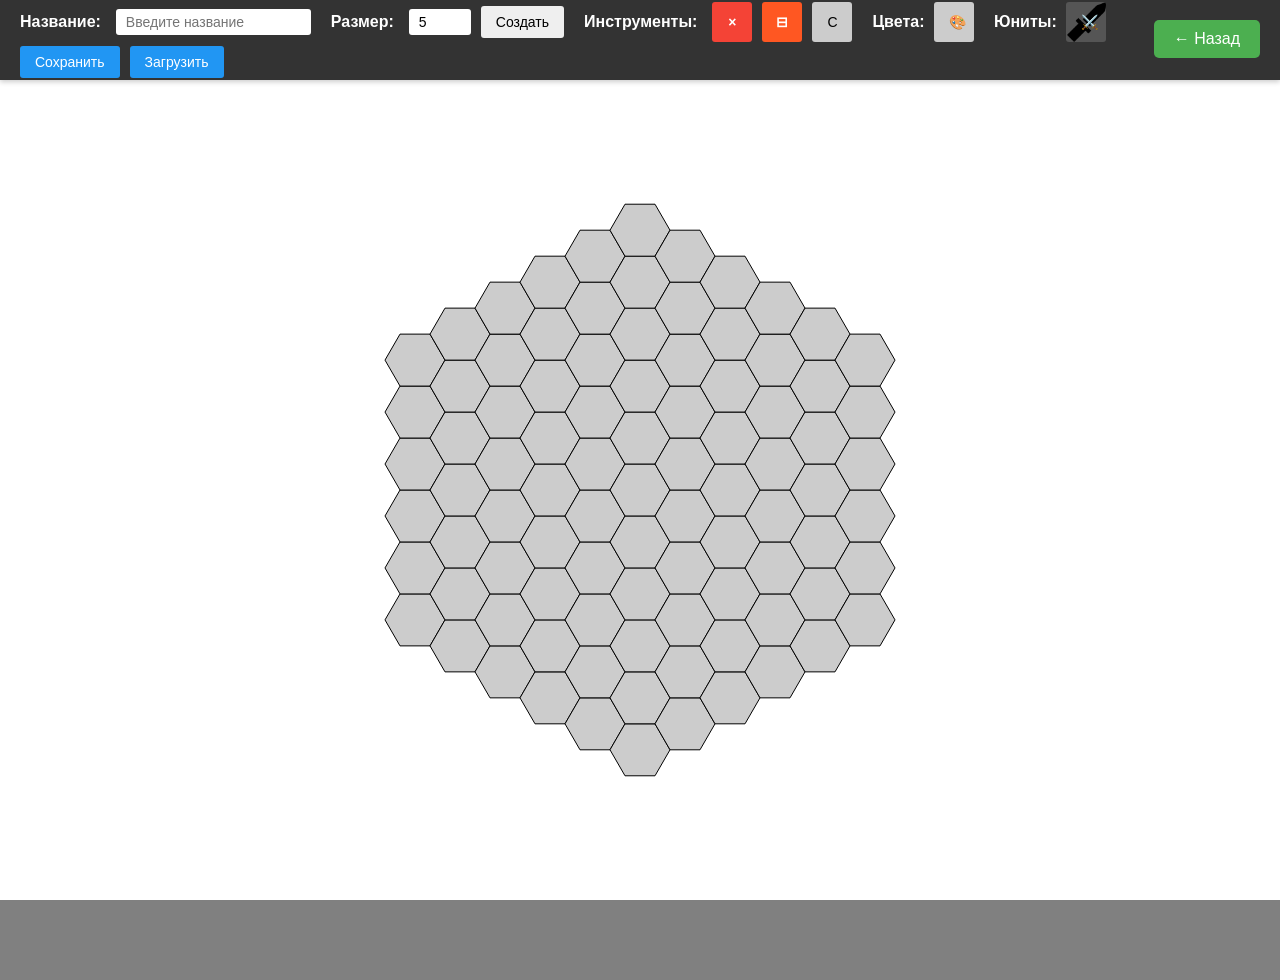
<file: src/main/resources/static/redactor_old.html>
<!DOCTYPE html>
<html lang="en">
<head>
    <meta charset="UTF-8">
    <title>Level Editor - Antiyoyo</title>
    <style>
        body {
            margin: 0;
            padding: 0;
            overflow: hidden;
            background-color: #808080;
            font-family: Arial, sans-serif;
        }

        /* Top Menu */
        .top-menu {
            position: fixed;
            top: 0;
            left: 0;
            right: 0;
            height: 80px;
            background-color: #333;
            color: white;
            display: flex;
            align-items: center;
            padding: 0 20px;
            z-index: 1000;
            box-shadow: 0 2px 5px rgba(0,0,0,0.2);
            flex-wrap: wrap;
        }

        .menu-section {
            display: flex;
            align-items: center;
            margin-right: 20px;
            gap: 10px;
            position: relative;
        }

        .menu-section label {
            font-weight: bold;
            margin-right: 5px;
            white-space: nowrap;
        }

        .menu-section input {
            padding: 5px 10px;
            border: none;
            border-radius: 3px;
            font-size: 14px;
        }

        .menu-section button {
            padding: 8px 15px;
            border: none;
            border-radius: 3px;
            cursor: pointer;
            font-size: 14px;
            transition: background-color 0.3s;
        }

        .menu-section button:hover {
            opacity: 0.8;
        }

        /* Tool buttons */
        .tool-button {
            width: 40px;
            height: 40px;
            border: 2px solid transparent;
            border-radius: 5px;
            cursor: pointer;
            background-size: contain;
            background-repeat: no-repeat;
            background-position: center;
            background-color: #555;
            transition: all 0.3s ease;
        }

        .tool-button:hover {
            transform: scale(1.1);
        }

        .tool-button.selected {
            border-color: #4CAF50;
            background-color: #4CAF50;
        }

        .tool-button.delete {
            background-color: #f44336;
            color: white;
            font-weight: bold;
            display: flex;
            align-items: center;
            justify-content: center;
        }

        .tool-button.delete-hex {
            background-color: #ff5722;
            color: white;
            font-weight: bold;
            display: flex;
            align-items: center;
            justify-content: center;
        }

        /* Dropdown styles */
        .dropdown {
            position: relative;
            display: inline-block;
        }

        .dropdown-content {
            display: none;
            position: absolute;
            background-color: #444;
            min-width: 200px;
            box-shadow: 0px 8px 16px 0px rgba(0,0,0,0.2);
            z-index: 1002;
            border-radius: 5px;
            padding: 10px;
            top: 100%;
            left: 0;
            margin-top: 5px;
        }

        .dropdown:hover .dropdown-content {
            display: block;
        }

        .dropdown-grid {
            display: grid;
            grid-template-columns: repeat(auto-fit, minmax(40px, 1fr));
            gap: 5px;
        }

        /* Color buttons */
        .color-button {
            width: 30px;
            height: 30px;
            border: 2px solid #333;
            border-radius: 50%;
            cursor: pointer;
            transition: all 0.3s ease;
        }

        .color-button:hover {
            transform: scale(1.2);
        }

        .color-button.selected {
            border-color: #4CAF50;
            border-width: 3px;
        }

        /* Canvas container */
        #container {
            position: relative;
            width: 100vw;
            height: 100vh;
            overflow: hidden;
            margin-top: 80px;
        }

        canvas {
            display: block;
            background-color: #808080;
        }

        /* Back button */
        .back-button {
            position: fixed;
            top: 20px;
            right: 20px;
            padding: 10px 20px;
            background-color: #4CAF50;
            color: white;
            border: none;
            border-radius: 5px;
            cursor: pointer;
            font-size: 16px;
            z-index: 1001;
        }

        .back-button:hover {
            background-color: #45a049;
        }

        /* Save/Load buttons */
        .file-buttons {
            display: flex;
            gap: 10px;
        }

        .file-button {
            padding: 8px 15px;
            background-color: #2196F3;
            color: white;
            border: none;
            border-radius: 3px;
            cursor: pointer;
            font-size: 14px;
        }

        .file-button:hover {
            background-color: #1976D2;
        }
    </style>
</head>
<body>
    <button class="back-button" onclick="goBack()">← Назад</button>
    
    <div class="top-menu">
        <div class="menu-section">
            <label>Название:</label>
            <input type="text" id="levelName" placeholder="Введите название">
        </div>
        
        <div class="menu-section">
            <label>Размер:</label>
            <input type="number" id="mapSize" value="5" min="1" max="20">
            <button onclick="generateMap()">Создать</button>
        </div>
        
        <div class="menu-section">
            <label>Инструменты:</label>
            <button class="tool-button delete selected" onclick="selectTool('delete')" title="Удалить юнита">×</button>
            <button class="tool-button delete-hex" onclick="selectTool('deleteHex')" title="Удалить гексагон">⊟</button>
            <button class="tool-button" onclick="selectTool('color')" title="Цвет" style="background-color: #cccccc;">C</button>
        </div>
        
        <div class="menu-section dropdown">
            <label>Цвета:</label>
            <button class="tool-button" style="background-color: #cccccc;">🎨</button>
            <div class="dropdown-content">
                <div class="dropdown-grid">
                    <div class="color-button selected" style="background-color: #cccccc;" onclick="selectColor('EMPTY')" title="Пусто"></div>
                    <div class="color-button" style="background-color: #ff0000;" onclick="selectColor('RED')" title="Красный"></div>
                    <div class="color-button" style="background-color: #0000ff;" onclick="selectColor('BLUE')" title="Синий"></div>
                    <div class="color-button" style="background-color: #00ff00;" onclick="selectColor('GREEN')" title="Зеленый"></div>
                    <div class="color-button" style="background-color: #ffff00;" onclick="selectColor('YELLOW')" title="Желтый"></div>
                    <div class="color-button" style="background-color: #800080;" onclick="selectColor('PURPLE')" title="Фиолетовый"></div>
                    <div class="color-button" style="background-color: #ffa500;" onclick="selectColor('ORANGE')" title="Оранжевый"></div>
                    <div class="color-button" style="background-color: #000000;" onclick="selectColor('BLACK')" title="Черный"></div>
                    <div class="color-button" style="background-color: #ffffff;" onclick="selectColor('WHITE')" title="Белый"></div>
                </div>
            </div>
        </div>
        
        <div class="menu-section dropdown">
            <label>Юниты:</label>
            <button class="tool-button" style="background-image: url('images/unit1.png');">⚔️</button>
            <div class="dropdown-content">
                <div class="dropdown-grid">
                    <button class="tool-button" onclick="selectTool('BIG_TOWER')" title="Большая башня" style="background-image: url('images/big_tower.png');"></button>
                    <button class="tool-button" onclick="selectTool('TOWER')" title="Башня" style="background-image: url('images/tower.png');"></button>
                    <button class="tool-button" onclick="selectTool('FACTORY')" title="Фабрика" style="background-image: url('images/factory.png');"></button>
                    <button class="tool-button" onclick="selectTool('FOREST')" title="Лес" style="background-image: url('images/forest.png');"></button>
                    <button class="tool-button" onclick="selectTool('MINE')" title="Шахта" style="background-image: url('images/mine.png');"></button>
                    <button class="tool-button" onclick="selectTool('FOREST_FARM')" title="Лесная ферма" style="background-image: url('images/forest-farm.png');"></button>
                    <button class="tool-button" onclick="selectTool('MINE_FARM')" title="Шахтная ферма" style="background-image: url('images/mine-farm.png');"></button>
                    <button class="tool-button" onclick="selectTool('UNIT_1')" title="Юнит 1" style="background-image: url('images/unit1.png');"></button>
                    <button class="tool-button" onclick="selectTool('UNIT_2')" title="Юнит 2" style="background-image: url('images/unit2.png');"></button>
                    <button class="tool-button" onclick="selectTool('UNIT_3')" title="Юнит 3" style="background-image: url('images/unit3.png');"></button>
                    <button class="tool-button" onclick="selectTool('TANK')" title="Танк" style="background-image: url('images/tank.png');"></button>
                    <button class="tool-button" onclick="selectTool('TOWN_HALL')" title="Ратуша" style="background-image: url('images/town-hall.png');"></button>
                </div>
            </div>
        </div>
        
        <div class="menu-section file-buttons">
            <button class="file-button" onclick="saveMap()">Сохранить</button>
            <button class="file-button" onclick="loadMap()">Загрузить</button>
        </div>
    </div>

    <div id="container">
        <canvas id="hexCanvas"></canvas>
    </div>

    <script>
        // Backend host management
        let backendHost = window.location.hostname;
    
    // Initialize backend host from localStorage
        function initializeBackendHost() {
            const storedHost = localStorage.getItem('backendHost');
            if (!storedHost) {
                currentHost = window.location.hostname;
                localStorage.setItem('backendHost', currentHost);
                backendHost = currentHost;
            } else {
                backendHost = storedHost;
            }
        }
        
        // Get backend URL for API calls
        function getBackendUrl() {
            return `http://${backendHost}:8080`;
        }
        
        // Initialize backend host on page load
        initializeBackendHost();
        
        // Canvas setup
        const canvas = document.getElementById('hexCanvas');
        const ctx = canvas.getContext('2d');

        // Configuration
        const config = {
            hexSize: 30,
            minHexSize: 10,
            maxHexSize: 60,
            backgroundColor: '#ffffff',
            gridColor: '#000000',
            selectedHexColor: '#ffff00',
            selectedHexBorderWidth: 3
        };

        // Editor state
        const state = {
            selectedTool: 'delete',
            selectedColor: 'EMPTY',
            selectedEntity: null,
            offsetX: 0,
            offsetY: 0,
            isDragging: false,
            lastMouseX: 0,
            lastMouseY: 0,
            scale: 1,
            minScale: 0.5,
            maxScale: 3,
            isMouseDown: false
        };

        // Map data
        let mapData = {};

        // Color mapping function
        function getColorFromName(colorName) {
            const colorMap = {
                'EMPTY': '#cccccc',
                'RED': '#ff0000',
                'BLUE': '#0000ff',
                'GREEN': '#00ff00',
                'YELLOW': '#ffff00',
                'PURPLE': '#800080',
                'ORANGE': '#ffa500',
                'BLACK': '#000000',
                'WHITE': '#ffffff'
            };
            return colorMap[colorName] || config.backgroundColor;
        }

        // Entity images
        const entityImages = {
            'BIG_TOWER': 'images/big_tower.png',
            'TOWER': 'images/tower.png',
            'FACTORY': 'images/factory.png',
            'UNIT_1': 'images/unit1.png',
            'UNIT_2': 'images/unit2.png',
            'UNIT_3': 'images/unit3.png',
            'TANK': 'images/tank.png',
            'TOWN_HALL': 'images/town-hall.png',
            'TREE': 'images/tree.png',
            'GRAVE': 'images/grave.png',
            'STONE': 'images/stone.png',
            'MINE': 'images/mine.png',
            'MINE_FARM' : 'images/mine-farm.png',
            'FOREST' : 'images/forest.png',
            'FOREST_FARM' : 'images/forest-farm.png',
        };

        // Preload images
        const preloadedImages = {};
        function preloadImages() {
            Object.entries(entityImages).forEach(([type, path]) => {
                const img = new Image();
                img.src = path;
                preloadedImages[type] = img;
            });
        }

        function getEntityImage(entityType) {
            return preloadedImages[entityType];
        }

        // Tool selection
        function selectTool(tool) {
            state.selectedTool = tool;
            state.selectedEntity = tool;
            
            // Update UI
            document.querySelectorAll('.tool-button').forEach(btn => {
                btn.classList.remove('selected');
            });
            event.target.classList.add('selected');
        }

        // Color selection
        function selectColor(color) {
            state.selectedColor = color;
            state.selectedTool = 'color';
            
            // Update UI
            document.querySelectorAll('.color-button').forEach(btn => {
                btn.classList.remove('selected');
            });
            event.target.classList.add('selected');
            
            document.querySelectorAll('.tool-button').forEach(btn => {
                btn.classList.remove('selected');
            });
            document.querySelector('.tool-button.delete').classList.add('selected');
        }

        // Generate map
        function generateMap() {
            const size = parseInt(document.getElementById('mapSize').value);
            mapData = {};
            
            for (let x = -size; x <= size; x++) {
                for (let y = -size; y <= size; y++) {
                    for (let z = -size; z <= size; z++) {
                        if (x + y + z === 0) {
                            const hexKey = `Vector3(x=${x}, y=${y}, z=${z})`;
                            mapData[hexKey] = {
                                vector: { x, y, z },
                                color: 'EMPTY',
                                entity: {
                                    type: 'FIELD'
                                }
                            };
                        }
                    }
                }
            }
            
            renderGrid();
        }

        // Canvas functions
        function resizeCanvas() {
            canvas.width = window.innerWidth;
            canvas.height = window.innerHeight - 80; // Account for top menu
            renderGrid();
        }

        function cubeToPixel(cube) {
            const size = config.hexSize * state.scale;
            const x = size * (3/2) * cube.x;
            const y = size * (Math.sqrt(3)/2 * cube.x + Math.sqrt(3) * cube.z);
            return {
                x: (canvas.width / 2) + x + state.offsetX,
                y: (canvas.height / 2) + y + state.offsetY
            };
        }

        function pixelToCube(x, y) {
            const size = config.hexSize * state.scale;
            
            const adjustedX = x - (canvas.width / 2) - state.offsetX;
            const adjustedY = y - (canvas.height / 2) - state.offsetY;
            
            const q = (2/3) * adjustedX / size;
            const r = (-1/3) * adjustedX / size + (Math.sqrt(3)/3) * adjustedY / size;
            
            let rx = Math.round(q);
            let ry = Math.round(-q - r);
            let rz = Math.round(r);
            
            const xDiff = Math.abs(rx - q);
            const yDiff = Math.abs(ry - (-q - r));
            const zDiff = Math.abs(rz - r);
            
            if (xDiff > yDiff && xDiff > zDiff) {
                rx = -ry - rz;
            } else if (yDiff > zDiff) {
                ry = -rx - rz;
            } else {
                rz = -rx - ry;
            }
            
            return { x: rx, y: ry, z: rz };
        }

        function drawHexagon(x, y, size, hex) {
            // Don't draw hexagons with AIR entity type
            if (hex.entity && hex.entity.type === 'AIR') {
                return;
            }

            ctx.beginPath();
            for (let i = 0; i < 6; i++) {
                const angle = 2 * Math.PI / 6 * i;
                const xi = x + size * Math.cos(angle);
                const yi = y + size * Math.sin(angle);
                if (i === 0) {
                    ctx.moveTo(xi, yi);
                } else {
                    ctx.lineTo(xi, yi);
                }
            }
            ctx.closePath();
            
            // Fill with color
            ctx.fillStyle = getColorFromName(hex.color);
            ctx.fill();
            
            // Draw border
            ctx.lineWidth = 1;
            ctx.strokeStyle = config.gridColor;
            ctx.stroke();

            // Draw entity icon if present
            if (hex.entity && hex.entity.type && hex.entity.type !== 'FIELD' && hex.entity.type !== 'AIR') {
                const img = getEntityImage(hex.entity.type);
                if (img && img.complete) {
                    const iconSize = size * 0.6;
                    ctx.drawImage(img, 
                        x - iconSize/2, 
                        y - iconSize/2, 
                        iconSize, 
                        iconSize
                    );
                }
            }
        }

        function renderGrid() {
            ctx.clearRect(0, 0, canvas.width, canvas.height);
            ctx.fillStyle = config.backgroundColor;
            ctx.fillRect(0, 0, canvas.width, canvas.height);

            const size = config.hexSize * state.scale;

            Object.values(mapData).forEach(hex => {
                if (!hex || !hex.vector) return;
                
                const pixelPos = cubeToPixel(hex.vector);
                drawHexagon(pixelPos.x, pixelPos.y, size, hex);
            });
        }

        // Mouse event handlers
        function handleMouseDown(e) {
            if (e.button === 0) { // Left click
                state.isMouseDown = true;
                handleHexClick(e);
            } else if (e.button === 1 || e.button === 2) { // Middle or right click
                state.isDragging = true;
                state.lastMouseX = e.clientX;
                state.lastMouseY = e.clientY;
                canvas.style.cursor = 'grabbing';
            }
        }

        function handleMouseMove(e) {
            if (state.isDragging) {
                const dx = e.clientX - state.lastMouseX;
                const dy = e.clientY - state.lastMouseY;
                state.offsetX += dx;
                state.offsetY += dy;
                state.lastMouseX = e.clientX;
                state.lastMouseY = e.clientY;
                renderGrid();
            } else if (state.isMouseDown) {
                handleHexClick(e);
            }
        }

        function handleMouseUp() {
            state.isDragging = false;
            state.isMouseDown = false;
            canvas.style.cursor = 'grab';
        }

        function handleWheel(e) {
            e.preventDefault();

            const delta = e.deltaY > 0 ? -1 : 1;
            const scaleFactor = 1.1;

            const mouseX = e.clientX - canvas.offsetLeft;
            const mouseY = e.clientY - canvas.offsetTop;
            const worldX = (mouseX - canvas.width/2 - state.offsetX) / state.scale;
            const worldY = (mouseY - canvas.height/2 - state.offsetY) / state.scale;

            const newScale = delta > 0 ?
                Math.min(state.scale * scaleFactor, state.maxScale) :
                Math.max(state.scale / scaleFactor, state.minScale);

            if (newScale !== state.scale) {
                state.offsetX = mouseX - canvas.width/2 - worldX * newScale;
                state.offsetY = mouseY - canvas.height/2 - worldY * newScale;
                state.scale = newScale;
                renderGrid();
            }
        }

        function handleHexClick(e) {
            const rect = canvas.getBoundingClientRect();
            const x = e.clientX - rect.left;
            const y = e.clientY - rect.top;
            
            const cubicCoords = pixelToCube(x, y);
            const hexKey = `Vector3(x=${cubicCoords.x}, y=${cubicCoords.y}, z=${cubicCoords.z})`;
            
            if (mapData[hexKey]) {
                const pixelPos = cubeToPixel(mapData[hexKey].vector);
                const size = config.hexSize * state.scale;
                
                const dx = x - pixelPos.x;
                const dy = y - pixelPos.y;
                const distance = Math.sqrt(dx * dx + dy * dy);
                const hexRadius = size;
                
                if (distance <= hexRadius) {
                    applyTool(hexKey);
                }
            } else {
                // Create new hexagon if clicking on empty space and placing entity or using color tool
                if ((state.selectedTool !== 'delete' && state.selectedTool !== 'deleteHex') || state.selectedTool === 'color') {
                    if (state.selectedTool === 'color' || (state.selectedEntity && entityImages[state.selectedEntity])) {
                        mapData[hexKey] = {
                            vector: cubicCoords,
                            color: state.selectedTool === 'color' ? state.selectedColor : 'EMPTY',
                            entity: { type: state.selectedTool === 'color' ? 'FIELD' : state.selectedEntity }
                        };
                        renderGrid();
                    }
                }
            }
        }

        function applyTool(hexKey) {
            const hex = mapData[hexKey];
            
            switch (state.selectedTool) {
                case 'delete':
                    // Remove entity but keep hex
                    hex.entity = { type: 'FIELD' };
                    break;
                    
                case 'deleteHex':
                    // Delete hexagon by setting entity type to AIR
                    hex.entity = { type: 'AIR' };
                    break;
                    
                case 'color':
                    hex.color = state.selectedColor;
                    // If hex was AIR, restore it to FIELD when coloring
                    if (hex.entity.type === 'AIR') {
                        hex.entity = { type: 'FIELD' };
                    }
                    break;
                    
                default:
                    // Entity placement - only if hex is not AIR
                    if (state.selectedEntity && entityImages[state.selectedEntity] && hex.entity.type !== 'AIR') {
                        hex.entity = { type: state.selectedEntity };
                    }
                    break;
            }
            
            renderGrid();
        }

        // File operations
        async function saveMap() {
            const levelName = document.getElementById('levelName').value || 'unnamed_level';
            
            // Convert map data from object format to array format
            const mapArray = Object.values(mapData)
                .filter(hex => hex.entity.type !== 'AIR')
                .map(hex => ({
                    vector: hex.vector,
                    color: hex.color,
                    entity: hex.entity.type // Convert from object to string
                }));
            
            const data = {
                name: levelName,
                map: mapArray
            };
            
            const response = await fetch(`${getBackendUrl()}/api/maps`, {
                    method: 'POST',
                    headers: {
                        'Content-Type': 'application/json',
                    },
                    body: JSON.stringify(data)
                });

                if (response.ok) {
                    alert("Карта сохранена")
                } else {
                    const errorData = await response.json();
                    alert(errorData.error);
                }

            // const blob = new Blob([JSON.stringify(data, null, 2)], { type: 'application/json' });
            // const url = URL.createObjectURL(blob);
            // const a = document.createElement('a');
            // a.href = url;
            // a.download = `${levelName}.json`;
            // a.click();
            // URL.revokeObjectURL(url);
        }

        function loadMap() {
            const input = document.createElement('input');
            input.type = 'file';
            input.accept = '.json';
            input.onchange = function(e) {
                const file = e.target.files[0];
                if (file) {
                    const reader = new FileReader();
                    reader.onload = function(e) {
                        try {
                            const data = JSON.parse(e.target.result);
                            
                            // Handle both old object format and new array format
                            if (Array.isArray(data.map)) {
                                // New array format
                                mapData = {};
                                data.map.forEach(hex => {
                                    const hexKey = `Vector3(x=${hex.vector.x}, y=${hex.vector.y}, z=${hex.vector.z})`;
                                    // Handle both string and object entity formats
                                    const entity = typeof hex.entity === 'string' 
                                        ? { type: hex.entity } 
                                        : hex.entity;
                                    mapData[hexKey] = {
                                        vector: hex.vector,
                                        color: hex.color,
                                        entity: entity
                                    };
                                });
                            } else {
                                // Old object format
                                mapData = data.map;
                            }
                            
                            document.getElementById('levelName').value = data.name || '';
                            renderGrid();
                        } catch (error) {
                            alert('Ошибка загрузки файла');
                        }
                    };
                    reader.readAsText(file);
                }
            };
            input.click();
        }

        function goBack() {
            window.location.href = 'index.html';
        }

        // Initialize
        function init() {
            resizeCanvas();
            window.addEventListener('resize', resizeCanvas);
            preloadImages();

            canvas.addEventListener('mousedown', handleMouseDown);
            canvas.addEventListener('mousemove', handleMouseMove);
            canvas.addEventListener('mouseup', handleMouseUp);
            canvas.addEventListener('mouseleave', handleMouseUp);
            canvas.addEventListener('wheel', handleWheel, { passive: false });
            
            // Prevent context menu
            canvas.addEventListener('contextmenu', e => e.preventDefault());
            
            // Generate initial map
            generateMap();
        }

        // Start the editor
        init();
    </script>
</body>
</html>
</file>
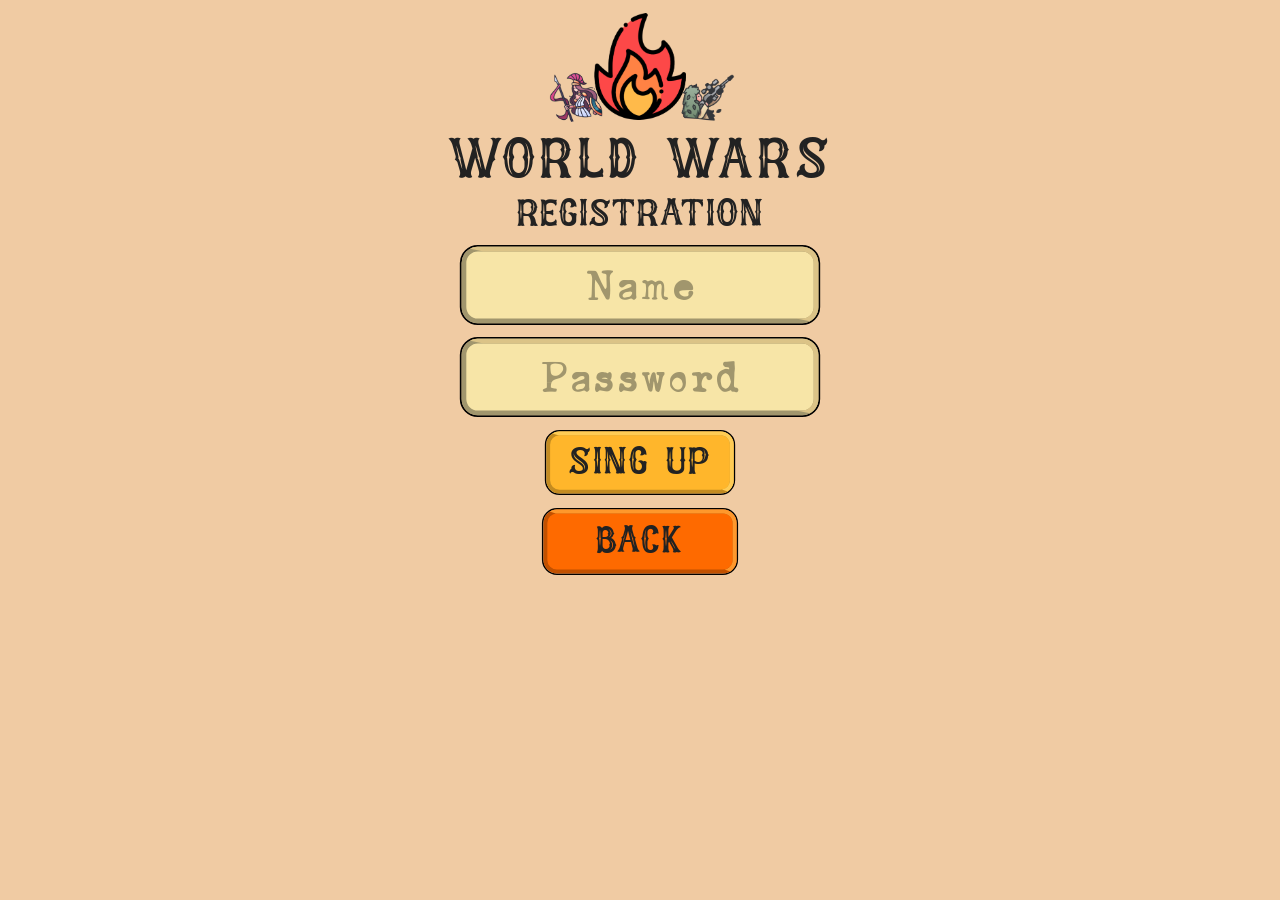
<file: src/main/resources/static/register.html>
<!DOCTYPE html>
<html lang="en">
<head>
    <meta charset="UTF-8">
    <meta name="viewport" content="width=device-width, initial-scale=1.0">
    <title>World Wars - Registration</title>
    <link rel="icon" type="image/png" href="ui-elements/icon.png">
    <link rel="stylesheet" href="main.css">
    <style>
       @media (min-width: 390px) { 
            .logo { width: 180px; margin-top: 10px; margin-bottom: 10px; }
            .title { font-size: 50px; }
            .greeting { font-size: 40px; margin: 8px 0 16px 0;}

            .form { gap: 8px;}

            .buttons { gap: 10px; }
            .svg-btn { width: 240px; height: 60px; }
            .svg-btn-text { font-size: 35px; }

            .input-wrapper-new { width: 300px; height: 70px; }
            .input-field-new { font-size: 35px; width: 256px; height: 62px; border-radius: 16px;}
        }
        @media (min-width: 600px) {
            .logo { width: 190px; margin-top: 5px; margin-bottom: 5px; }
            .title { font-size: 60px; }
            .greeting { font-size: 40px; margin: 4px 0 10px 0; }

            .form { gap: 12px;}
            
            .buttons { gap: 12px; }
            .svg-btn { width: 280px; height: 67px; }
            .svg-btn-text { font-size: 40px; }

            .input-wrapper-new { width: 440px; height: 80px; }
            .input-field-new { font-size: 40px; width: 316px; height: 75px; border-radius: 18px; }
            
        }
        @media (min-width: 2560px) {
            .logo { width: 320px; margin-top: 50px; margin-bottom: 20px; }
            .title { font-size: 100px; }
            .greeting { font-size: 60px; margin: 8px 0 16px 0; }

            .form { gap: 16px;}
            
            .buttons { gap: 16px; }
            .svg-btn { width: 360px; height: 90px; }
            .svg-btn-text { font-size: 50px; }

            .input-wrapper-new { width: 500px; height: 100px; }
            .input-field-new { font-size: 50px; height: 89px; width: 405px; height: 94px; border: 4px solid transparent; border-radius: 24px; }
        }
    </style>
</head>
<body>
    <img src="ui-elements/logo.png" alt="logo" class="logo">
    <div class="title">World Wars</div>
    <div class="greeting">Registration</div>
    <form class="form" id="registerForm">
        <div class="input-wrapper-new">
            <img src="ui-elements/svg/enter_field.svg" class="input-bg" alt="login-bg">
            <input type="text" id="loginInput" minlength="3" oninput="this.value=this.value.replace(/[^A-Za-z\s]/g,'');" required maxlength="10" class="input-field-new" placeholder="Name" autocomplete="off">
        </div>
        <div class="input-wrapper-new">
            <img src="ui-elements/svg/enter_field.svg" class="input-bg" alt="password-bg">
            <input type="password" id="passwordInput" minlength="3" required class="input-field-new" placeholder="Password" autocomplete="new-password">
        </div>
        <div class="buttons">
            <button type="submit" class="svg-btn">
                <img src="ui-elements/svg/yellow_button.svg" alt="CREATE" style="width:100%;height:100%;">
                <span class="svg-btn-text">SING UP</span>
            </button>
            <div class="svg-btn" onclick="window.location.href='login.html'">
                <img src="ui-elements/svg/red_button.svg" alt="SIGN UP" style="width:100%;height:100%;">
                <span class="svg-btn-text">BACK</span>
            </div>
        </div>
    </form>
    <script src="common.js" ></script>
    <script>

        document.getElementById('registerForm').addEventListener('submit', async function(e) {
            e.preventDefault();

            const login = document.getElementById('loginInput').value;
            const password = document.getElementById('passwordInput').value;
            try {
                const endpoint = '/api/register';
                const response = await fetch(`${getBackendUrl()}${endpoint}`, {
                    method: 'POST',
                    headers: {
                        'Content-Type': 'application/json',
                    },
                    body: JSON.stringify({ login, password })
                });
                if (response.ok) {
                    const userData = await response.json();
                    currentUser = userData;
                    localStorage.setItem('userData', JSON.stringify(userData));
                    window.location.href = "index.html"
                } else {
                    const errorData = await response.json();
                    alert(errorData.message || 'Authentication error');
                }
            } catch (error) {
                console.error('Auth error:', error);
                alert('Connection error');
            }

        })

    </script>
</body>
</html>
</file>
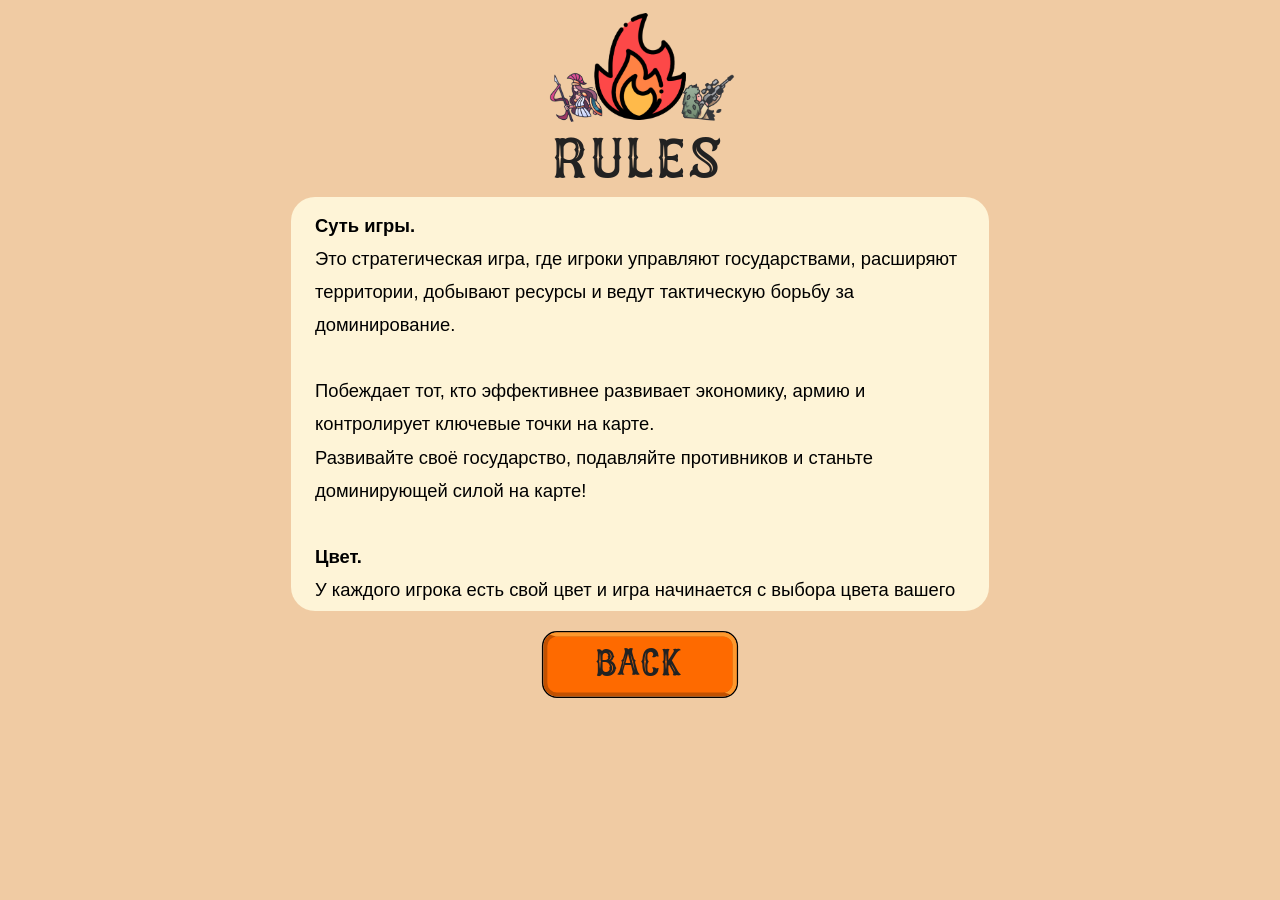
<file: src/main/resources/static/rules.html>
<!DOCTYPE html>
<html lang="ru">
<head>
    <meta charset="UTF-8">
    <title>World Wars - Rules</title>
    <link rel="icon" type="image/png" href="ui-elements/icon.png">
    <meta name="viewport" content="width=device-width, initial-scale=1.0, maximum-scale=1.0, user-scalable=no">
    <link rel="stylesheet" href="main.css">
    <style>
        .rules-container {
            width: 100%;
            height: 600px;
            overflow-y: auto;
            font-family: 'Arial Rounded MT Bold', Arial, sans-serif;
            background: #fff8dceb;
            border-radius: 24px;
            padding: 24px;
            font-size: 1.15rem;
            line-height: 1.8;
            scrollbar-width: none;
            -ms-overflow-style: none;
        }
        .rules-container::-webkit-scrollbar {
            display: none;
        }
        .icon {
            height: 1.5em;
            vertical-align: middle;
            margin: 0 0.15em 0 0.1em;
        }
        .color-green {
            color: #00BA0C;
        }
        .color-red {
            color: #FF0000;
        }
        @media (min-width: 390px) {
            .logo { width: 180px; margin-top: 10px; margin-bottom: 10px; }
            .title { font-size: 50px; }

            .rules-container { max-width: 340px; height: 390px; margin-bottom: 12px; margin-top: 12px; padding: 12px 24px; }
            
            /* .back-button { margin-top: 24px; } */
            .svg-btn { width: 240px; height: 60px;}
            .svg-btn-text { font-size: 35px; }
        }
        @media (min-width: 600px) {
            .logo { width: 190px; margin-top: 5px; margin-bottom: 5px; }
            .title { font-size: 60px; }

            .rules-container { max-width: 650px; height: 390px; margin-bottom: 20px; margin-top: 6px; padding: 12px 24px; }

            /* .back-button { margin-top: 45px; } */
            .svg-btn { width: 280px; height: 67px; }
            .svg-btn-text { font-size: 40px; }
        }
        @media (min-width: 2560px) {
            .logo { width: 320px; margin-top: 50px; margin-bottom: 20px; }
            .title { font-size: 100px; }

            .rules-container { max-width: 900px; height: 700px; margin-bottom: 30px; margin-top: 10px; padding: 12px 24px; }
            
            /* .back-button { margin-top: 50px; } */
            .svg-btn { width: 360px; height: 90px; }
            .svg-btn-text { font-size: 50px; }
        }
    </style>
</head>
<body>
    <img src="ui-elements/logo.png" alt="logo" class="logo">
    <div class="title">RULES</div>
    <div class="rules-container">
        <b>Суть игры.</b><br>
        Это стратегическая игра, где игроки управляют государствами, расширяют территории, добывают ресурсы и ведут тактическую борьбу за доминирование.<br><br>
        Побеждает тот, кто эффективнее развивает экономику, армию и контролирует ключевые точки на карте.<br>
        Развивайте своё государство, подавляйте противников и станьте доминирующей силой на карте!
        <br><br>
        <b>Цвет.</b><br>
        У каждого игрока есть свой цвет и игра начинается с выбора цвета вашего государства.
        <br><br>
        <b>Ход.</b><br>
        В игре есть иконки <img src="ui-elements/flag.svg" class="icon" alt="Флаг"> и <img src="images/clock.png" class="icon" alt="Таймер"> которые сообщают о текущем ходе.<br>
        В данном примере ход у желтого государства, а таймер показывает оставшееся время до конца хода.<br>
        <br>
        Есть иконки, позволяющие управлять своим ходом:<br>
        <img src="ui-elements/undo-move.svg" class="icon" alt="Отмена"> - дает возможность отменить последнее действие на вашем ходу.<br>
        <img src="ui-elements/end-turn.svg" class="icon" alt="Завершить ход"> - при нажатии, преждевременно завершает ваш ход.<br>
        <br>
        <b>Государство.</b><br>
        У каждого цвета в игре есть свое главное здание - государство <img src="images/town-hall.png" class="icon" alt="Государство">.<br>
        Их может быть несколько для каждого цвета.<br>
        <br>
        За каждое отдельное государство своего цвета, выбрав его, можно совершать различные действия, например: создавать юнитов, строить фермы, заводы и башни.<br>
        Соответственно у каждого отдельного государства есть своя территория и свои ресурсы.<br>
        <br>
        <b>Ресурсы.</b><br>
        В игре существует 3 вида ресурсов:<br> 
        Золото - <img src="ui-elements/income.png" class="icon" alt="Золото"><br>
        Дерево - <img src="ui-elements/tree.png" class="icon" alt="Дерево"><br>
        Камень - <img src="ui-elements/stone.png" class="icon" alt="Камень"><br>
        <br> 
        Золото добывается с помощью захваченных клеток, где каждая клетка увеличивает доход на <span class="color-green">+1</span>.<br>
        А также при построении ферм <img src="images/factory.png" class="icon" alt="Ферма">, которые увеличивают доход на <span class="color-green">+4</span>, но требуют дерева и камня.<br>
        <br>
        Деревья, как и камни, можно добыть 3-мя способами:<br>
        1. Это сбор единоразовых ресурсов, при перемещении своего юнита на клетку с ресурсом: <img src="images/tree.png" class="icon" alt="Деревья"> и <img src="images/stone.png" class="icon" alt="Камни">, которые дают <span class="color-green">3</span> соответствующего ресурса сразу.<br>
        2. Это захваченные месторождения, при захвате своим юнитом клетки с месторождением. <img src="images/forest.png" class="icon" alt="Большие деревья"> и <img src="images/mine.png" class="icon" alt="Гора"> дают <span class="color-green">+1</span> соответствующего ресурса за ход.<br>
        3. Построение лесопилки - <img src="images/forest-farm.png" class="icon" alt="Лесопилка"> и завода - <img src="images/mine-farm.png" class="icon" alt="Завод">, подробнее о них расписано в "Здания".<br>
        <br>
        <b>Месторождения.</b><br>
        <img src="images/forest.png" class="icon" alt="Большие деревья"> и <img src="images/mine.png" class="icon" alt="Гора"> генерируют в радиусе 1 клетки от себя единоразовые ресурсы, если клетка свободна.<br>
        Месторождения остаются на всю игру и не могут быть уничтожены.<br>
        <br>
        <b>Здания.</b><br>
        Всего существует 4 здания:
        <br> 
        Государство - <img src="images/town-hall.png" class="icon" alt="Государство"><br>
        Ферма - <img src="images/factory.png" class="icon" alt="Ферма"><br>
        Лесопилка - <img src="images/forest-farm.png" class="icon" alt="Лесопилка"><br>
        Завод - <img src="images/mine-farm.png" class="icon" alt="Завод"><br>
        <br> 
        Строить фермы можно только вокруг государства и других ферм.<br>
        Каждая следующая ферма стоит дороже предыдущей.<br>
        <br>
        Лесопилка и завод имеют фиксированную стоимость и их можно строить на любой своей клетке. Построенные таким образом здания, увеличат доход соответствующего ресурса на <span class="color-green">+1</span> за ход.<br>
        Другое дело, строить лесопилку или завод рядом с месторождением, таким образом увеличивая доходность соответствующего здания еще на <span class="color-green">+3</span>.<br>
        Однако, последующие ваши здания, построенные у конкретного месторождения будут приносить так же <span class="color-green">+1</span> соответствующего ресурса.<br>
        <br>
        <b>Юниты.</b><br>
        Всего есть 5 типов юнитов. Они отличаются стоимостью, содержанием, силой, защитой и радиусом хода.<br>
        <br>
        Создание любого юнита на свободную клетку приравнивается к действию, а значит только созданным юнитом сходить не получится.<br>
        Сила юнита также является его защитой, которую он распространяет от себя в радиусе 1, для своих клеток.<br>
        <br>
        Во первых, это войска - которые могут быть созданы вокруг: 
        <img src="images/town-hall.png" class="icon" alt="Государство"> - государства, <br> 
        <img src="images/factory.png" class="icon" alt="Ферма"> - ферм и башен: <img src="images/tower.png" class="icon" alt="Башня 1">, <img src="images/big_tower.png" class="icon" alt="Башня 2">.<br>
        <br> 
        1. Рядовой - <img src="images/unit1.png" class="icon" alt="Рядовой"> : имеет силу 1, обходится в <span class="color-red">2</span> золота за ход.<br>
        2. Солдат - <img src="images/unit2.png" class="icon" alt="Солдат"> : имеет силу 2, обходится в <span class="color-red">6</span> золота за ход.<br>
        3. Танк - <img src="images/unit3.png" class="icon" alt="Танк"> : имеет силу 3,  обходится в <span class="color-red">18</span> золота за ход.<br>
        4. Истребитель - <img src="images/tank.png" class="icon" alt="Истребитель"> : имеет силу 4, обходится в <span class="color-red">36</span> золота за ход.<br>
        <br>
        Все вышеперечисленные юниты имеюn радиус хода в 3 клетки.<br>
        <br>
        Также существует вложенность, что вокруг юнитов из войск можно создать более слабых юнитов.<br>
        Например, вокруг истребителя - <img src="images/tank.png" class="icon" alt="Истребитель"> можно создать: <img src="images/unit3.png" class="icon" alt="Танк">, <img src="images/unit2.png" class="icon" alt="Солдат">, <img src="images/unit1.png" class="icon" alt="Рядовой">.<br>
        А вокруг <img src="images/unit2.png" class="icon" alt="Солдат"> только <img src="images/unit1.png" class="icon" alt="Рядовой">.<br>
        Ну и конечно же, при создании, учитывается защита нечейной или вражеской клетки.<br>
        <br>
        Ранее мы говорили <em>"Создание любого юнита на свободную клетку приравнивается к действию, а значит только созданным юнитом сходить не получится."</em>, но теперь, с такой механикой можно прокачать одного юнита (который не ходил) другим и еще и сходить им.<br>
        <br>
        И последний тип юнитов, это дрон - <img src="images/drone.png" class="icon" alt="Дрон">.<br>
        Он отличается от остальных юнитов своим перемещением и целью.<br>
        Дрон имеет радиус хода в 4 клетки, при чем не важно - чьи это клетки и какая у них защита, главное требование - свободные.<br>
        При перемещении дрона на определенные сущности, он уничтожает их, оставляя за собой огонь - <img src="images/fire.png" class="icon" alt="Огонь"> (Подробнее в "Огонь").<br>
        Целью дрона могут стать:<br>
        Вражеские юниты : <img src="images/unit1.png" class="icon" alt="Рядовой"> - рядовой и <img src="images/unit2.png" class="icon" alt="Солдат"> - солдат.<br>
        Вражеские здания : <img src="images/factory.png" class="icon" alt="Ферма"> - ферма, <img src="images/forest-farm.png" class="icon" alt="Лесопилка"> - лесопилка, <img src="images/mine-farm.png" class="icon" alt="Завод"> - завод.<br>
        Дроны будут доступны только слабым государствам и их количество зависит от разницы мощи с самым сильным государством в игре (Подробнее в "Мощность").<br>
        <br>
        <b>Башни.</b><br>
        Башни служат для защиты своих клеток, распространяя свою защиту в радиусе 1 клетки вокруг себя.<br>
        <img src="images/tower.png" class="icon" alt="Башня 1"> - дает 2 защиты и обходится в <span class="color-red">2</span> золота за ход, а <img src="images/big_tower.png" class="icon" alt="Башня 2"> -  дает 3 защиты, но обходится уже в <span class="color-red">5</span> золота за ход.<br>
        Поэтому <img src="images/tower.png" class="icon" alt="Башня 1"> могут сломать юниты, чья сила больше 2 : <img src="images/unit3.png" class="icon" alt="Танк">, <img src="images/tank.png" class="icon" alt="Истребитель">.<br>
        А <img src="images/big_tower.png" class="icon" alt="Башня 2"> может сломать только <img src="images/tank.png" class="icon" alt="Истребитель">.<br>
        <br>
        <b>Мощность.</b><br>
        Мощность служит показателем силы конкретного игрока, его цвета и складывается из: накопленных ресурсов, учитывая все здания, башни и юниты.<br>
        От мощности в игре зависит только возможность создания дронов и их количество. В расчете используются мощности самого сильного и вашего цветов.<br>
        К примеру, вы имеете 30% мощности, а самый сильный цвет - 50%. Тогда отношение мощностей составляет: 30 / 50 = 60%. По таблице ниже, вы бы имели возможность создавать дроном, но иметь не более 2-ух.<br>
        89% - 66% = 1 дрон.<br>
        65% - 56% = 2 дрона.<br>
        55% - 47% = 3 дрона.<br>
        46% - 32% = 4 дрона.<br>
        31% - 1% = 5 дронов.<br>
        <br>
        <b>Огонь.</b><br>
        Огонь - <img src="images/fire.png" class="icon" alt="Огонь"> появляется после уничтножения конкретной сущности дроном и блокирует использование клетки в части перемещения на нее, постройки зданий и в экономическом плане.<br>
        <br>
        У огня есть 3 стадии: сильный, средний и слабый. С каждым ходом игрока, имеющего у себя огонь - он угасает. А если огонь был слабый - то просто гаснет.<br>
        Сильный огонь появляется при уничтожении зданий: <img src="images/factory.png" class="icon" alt="Ферма">, <img src="images/forest-farm.png" class="icon" alt="Лесопилка">, <img src="images/mine-farm.png" class="icon" alt="Завод"><br>
        Средний огонь появляется при уничтожении <img src="images/unit2.png" class="icon" alt="Солдат"><br>
        Слабый огонь появляется при уничтножении <img src="images/unit1.png" class="icon" alt="Рядовой"><br>
        Игрок имеющий определенную стадию огня, получает соответствующий минус к доходу. 3тья стадия огня снимает <span class="color-red">3</span> золота за ход.<br>
        <br>
        <b>Экономика.</b><br>
        Так как войска и башни содержатся за золото, важно следить за тем, чтобы вашего дохода золота хватало на покрытие ваших потребностей.<br>
        Конечно, доход может быть отрицательным, когда вы потребляете больше, чем добываете.<br>
        Но, если так будет продолжаться и вашего накопленного золота не хватит для покрытия потребностей, то по завершению хода, все имеющиеся войска погибнут и на их месте появятся могилы - <img src="images/grave.png" class="icon" alt="Могила">.<br>
        Таким образом вы избавитесь от всех расходов на ваше войско, однако только через 1 ход вы сможете получать золото, потому-что прошлое ушло на содержание войск.<br>
        <br>
        <b>Могилы.</b><br>
        <img src="images/grave.png" class="icon" alt="Могила"> - Могилы служат сигналом о том, что юниты погибли от недостатка финансирования государством. Не зря здесь говорится именно о государстве (Подробнее в "Разрезы").<br>
        Следущий этап могилы это <img src="images/tree.png" class="icon" alt="Дерево"> - деревья, они появляются на следующий ход на месте могил на территории цвета, где есть государство. Если государства нет - могилы останутся.<br>
        <br>
        <b>Деревья.</b><br>
        Деревья - <img src="images/tree.png" class="icon" alt="Дерево">, появившиеся от могил, в том числе и от месторождения дерева - <img src="images/forest.png" class="icon" alt="Деревья">, уменьшают доход золота государства на <span class="color-red">-1</span>, но их также можно собрать в качестве ресурсов.<br>
        <br>
        <b>Разрезы.</b><br>
        Представим прямую из 11 клеток. Все это - игрок красного цвета.<br>
        Он имеет одно государство, находящееся на клетке 1, двух юнитов: <img src="images/unit1.png" class="icon" alt="Рядовой"> - рядовой, находящийся на клетке 2 и <img src="images/unit2.png" class="icon" alt="Солдат"> - солдат, находящийся на клетке 9.<br>
        Таким образом он имеет доход в <span class="color-green">+11</span> золота, за счет захваченных клеток и расход золота в <span class="color-red">-8</span> золота, итого <span class="color-green">+3</span> золота за ход.<br>
        <br>
        Это значит, что государство способно покрывать затраты на содержание войск, но тут в дело вступает синее государство,<br>
        атакуя нашу территории и захватывает 6ую клетку, разделяя государство красного игрока на 2 государства. Что происходит в этот момент?<br>
        Во первых у отделенной части - прямой от 7 до 11 клетки нет здания государства, первым делом государство появляется, если имелась свободная для него клетка.<br>
        Во вторых, доход у разделеного государства [7, 11] стал <span class="color-green">+5</span> за счет клеток, но содержание войск <span class="color-red">-6</span>, итого <span class="color-red">-1</span> золото за ход.<br>
        <br>
        Предположим, что у второго красного государства нет накопленного золота, а значит с доходом в <span class="color-red">-1</span> оно не способно покрыть расходы, таким образом солдат погибнет и появится могила.<br>
        А как дела у 1ой части красного государства? Его территория теперь [1, 5], а значит <span class="color-green">+5</span> за клетки и <span class="color-red">-2</span> за рядового, доход <span class="color-green">+3</span>, значит, что он будет жить.<br>
        <br>
        <b>Разрушение своих зданий.</b><br>
        Мы с вами уже знаем как и где можно строить и создавать юнитов. Но бывает, что место заканчивается или мы застраиваем такую полезную площадь...<br>
        В игру добавлена возможность разрушать здания! Такая возможность будет в игре с настройкой <img src="images/demolition.png" class="icon" alt="Продажа зданий">, вы можете сломать ваше здание и получить половину затраченных на него ресурсов.
        Но будьте внимательными, ведь эта механика разрушения именно зданий, а значит не применима к башням и юнитам, ну и конечно же к государству.<br>
        <br>
        <b>Тактика.</b><br>
        В начале игры важно захватить ничейные клетки и месторождения. После этого надо не допустить потерю клеток и защищать месторождения - наиболее лучшие источники ресурсов.<br>
        Прежде чем строить сильных юнитов, надо убедиться, что прибыль способна покрыть затраты на их содержание.<br>
        Разрезайте территории врагов на части, чтобы разрушить их экономику и уничтножить войска.<br>
        <br>
        <b>Настройки игры.</b><br>
        Раз уж мы с вами узнали все тонкости игры, покажу вам все возможные настройки игры, чтобы вы не гадали "а что это значит?".<br>
        <img src="images/grave.png" class="icon" alt="Могилы"> - тут все просто, это могилы, вы уже знаете как они появляются и что за ними стоит.<br>
        <img src="images/undo.png" class="icon" alt="Отмена действия"> - эта настройка позволяет во время вашего хода отменить последнее действие. Ну или если вы сделали 5 действий, не переживайте, их все получится отменить. Правда если вы завершите ход или кончится время вашего хода, пути назад не будет!<br>
        <img src="images/cut.png" class="icon" alt="Вложенность создания юнитов"> - настройка позволяет вам создавать более слабых юнитов вокруг сильных.<br>
        <img src="images/demolition.png" class="icon" alt="Разрушение здания"> - это мы только что проходили, говорит о возможности разрушить свое здание и вернуть половину его стоимости.<br>
        <br>
        Ну и еще я бы хотел сказать, о настройках при создании игры:<br>
        1. Это время хода в секундах для каждого игрока, тут все должно быть понятно.<br>
        2. А вот с "Farm density" уже посложнее, в пункте "Месторождения" писалось о рандомной генерации ресурсов вокруг леса и гор, так вот, показатель "Farm density" говорит об интенсивности появления ресурса рандомно и может принимать значения от 0 до 100.<br>
        <br>
        <b>Заключение.</b><br>
        Ну чтож, теперь ты готов к битве!<br>
        На странице "LOBBIES" - ты можешь найти подходящую для себя карту и создать игру с различными настройками игры.<br>
        Если же карты не понравились или что-то еще, создай свою на странице "CREATE" или присоединиться к уже созданным играм на странице "PLAY", там уже будут отображаться все настройки игры и количество свободных мест.<br>
        На аккаунте будет накапливаться твоя статистика, количество сыгранных игр, побед и рейтинг, а также история прошлых игр.<br>
        На странице "RATINGS" можешь ознакомиться с топами игроков, но я думаю ты сможешь победить их, удачи!<br>




</div>
<div class="svg-btn" onclick="window.location.href='index.html'">
    <img src="ui-elements/svg/red_button.svg" alt="BACK" style="width:100%;height:100%;pointer-events:none;user-select:none;">
    <span class="svg-btn-text">BACK</span>
</div>
</body>
</html>
</file>
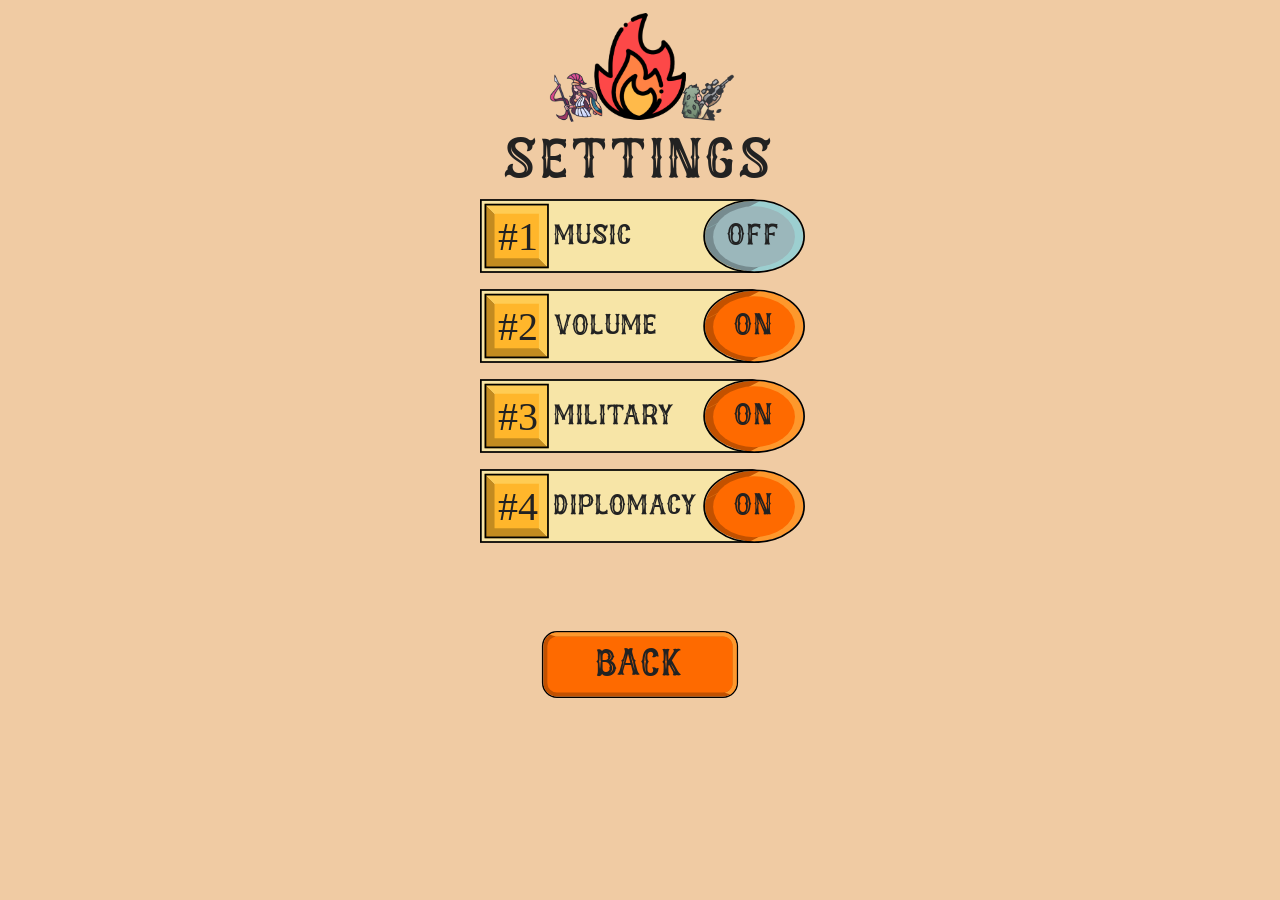
<file: src/main/resources/static/settings.html>
<!DOCTYPE html>
<html lang="en">
<head>
    <meta charset="UTF-8">
    <meta name="viewport" content="width=device-width, initial-scale=1.0">
    <title>World Wars - Settings</title>
    <link rel="icon" type="image/png" href="ui-elements/icon.png">
    <link rel="stylesheet" href="main.css">
    <style>
        .settings-list {
            display: flex;
            flex-direction: column;
            /* align-items: center; */
            gap: 8px;
        }
        .setting-row {
            display: flex;
            /* align-items: center; */
            width: 280px;
            height: 70px;
            position: relative;
        }
        .border-for-field {
            border-radius: 0 40% 40% 0;
        }
        .setting-num {
            position: absolute;
            left: 30px;
            top: 50%;
            transform: translateY(-50%);
            font-family: 'Castlefire';
            font-size: 38px;
            color: #222;
            /* z-index: 3; */
        }
        .setting-label {
            display: flex;
            align-items: center;
            font-family: 'Castlefire';
            font-size: 38px;
            color: #222;
            padding-left: 110px;
            letter-spacing: 1px;
            z-index: 2;
            /* height: 100%; */
        }
        .setting-btn {
            position: absolute;
            top: 50%;
            transform: translateY(-50%);
            width: 220px;
            height: 90px;
            cursor: pointer;
            /* display: flex; */
            /* align-items: center;
            justify-content: center;
            user-select: none;
            z-index: 2; */
            /* overflow: hidden; */
            transition: transform 0.25s cubic-bezier(0.4,0,0.2,1);
            /* transform-origin: center center; */
            will-change: transform;
        }
        .setting-btn:hover, .setting-btn:focus {
            transform: translateY(-50%) scale(1.1);
            /* z-index: 2; */
        }
        .setting-btn:active {
            transform: translateY(-50%) scale(1);
            /* transition: transform 0.1s ease-out; */
        }
        .setting-btn img {
            width: 100%;
            height: 100%;
            pointer-events: none;
            /* user-select: none; */
        }
        .setting-btn-text {
            position: absolute;
            /* left: 0;  */
            top: 0; 
            width: 100%; height: 100%;
            display: flex; align-items: center; justify-content: center;
            font-family: 'Castlefire';
            font-size: 38px;
            color: #222;
            pointer-events: none;
            letter-spacing: 2px;
            user-select: none;
        }
        @media (min-width: 390px) { 
            .logo { width: 180px; margin-top: 10px; margin-bottom: 10px; }
            .title { font-size: 50px; }

            .settings-list { gap: 0px; margin-top: 10px; }
            .setting-row { width: 320px; height: 90px; }
           
            .setting-num { font-size: 32px; left: 20px; }
            .setting-label { font-size: 30px; padding-left: 74px; }
            .setting-btn { width: 110px; height: 73.75px; left: 217px; }
            .setting-btn-text { font-size: 32px; }
            
            .svg-btn { width: 240px; height: 60px; margin-top: 66px;}
            .svg-btn-text { font-size: 35px; }
        }
        @media (min-width: 600px) {
            .logo { width: 190px; margin-top: 5px; margin-bottom: 5px; }
            .title { font-size: 60px; }

            .settings-list { gap: 0px; margin-top: 0; }
            .setting-row { width: 320px; height: 90px; }
           
            .setting-num { font-size: 40px; left: 18px; }
            .setting-label { font-size: 30px; padding-left: 74px; }
            .setting-btn { width: 200px; height: 73.75px; left: 174px; }
            .setting-btn-text { font-size: 32px; }
            
            .svg-btn { width: 280px; height: 67px; margin-top: 80px; }
            .svg-btn-text { font-size: 40px; }
        }
        @media (min-width: 2560px) {
            .logo { width: 320px; margin-top: 50px; margin-bottom: 20px; }
            .title { font-size: 100px; }

            .settings-list { gap: 0px; }
            .setting-row { width: 500px; height: 160px; }

            .setting-num { font-size: 64px; left: 24px; }
            .setting-label { font-size: 50px; padding-left: 130px; }
            .setting-btn { width: 400px; height: 116px; left: 265px; }
            .setting-btn-text { font-size: 50px; }

            .svg-btn { width: 360px; height: 90px; }
            .svg-btn-text { font-size: 50px; }
        }
    </style>
</head>
<body>
    <img src="ui-elements/logo.png" alt="logo" class="logo">
    <div class="title">Settings</div>
    <div class="settings-list">
        <div class="setting-row">
            <img src="ui-elements/svg/field_with_button.svg" class ="border-for-field" style="width:100%;height:100%;position:absolute;">
            <span class="setting-num">#1</span>
            <span class="setting-label">MUSIC</span>
            <div class="setting-btn">
                <img src="ui-elements/svg/button_off.svg">
                <span class="setting-btn-text">OFF</span>
            </div>
        </div>
        <div class="setting-row">
            <img src="ui-elements/svg/field_with_button.svg" class ="border-for-field" style="width:100%;height:100%;position:absolute;">
            <span class="setting-num">#2</span>
            <span class="setting-label">VOLUME</span>
            <div class="setting-btn">
                <img src="ui-elements/svg/button_on.svg">
                <span class="setting-btn-text">ON</span>
            </div>
        </div>
        <div class="setting-row">
            <img src="ui-elements/svg/field_with_button.svg" class ="border-for-field" style="width:100%;height:100%;position:absolute;">
            <span class="setting-num">#3</span>
            <span class="setting-label">MILITARY</span>
            <div class="setting-btn">
                <img src="ui-elements/svg/button_on.svg">
                <span class="setting-btn-text">ON</span>
            </div>
        </div>
        <div class="setting-row">
            <img src="ui-elements/svg/field_with_button.svg" class ="border-for-field" style="width:100%;height:100%;position:absolute;">
            <span class="setting-num">#4</span>
            <span class="setting-label">DIPLOMACY</span>
            <div class="setting-btn">
                <img src="ui-elements/svg/button_on.svg">
                <span class="setting-btn-text">ON</span>
            </div>
        </div>
    </div>
    <div class="svg-btn" onclick="window.location.href='index.html'">
        <img src="ui-elements/svg/red_button.svg" alt="BACK" style="width:100%;height:100%;">
        <span class="svg-btn-text">BACK</span>
    </div>
    <script>
document.addEventListener('DOMContentLoaded', function() {
    document.querySelectorAll('.setting-btn').forEach(function(btn) {
        btn.addEventListener('click', function() {
            const img = btn.querySelector('img');
            const text = btn.querySelector('.setting-btn-text');
            if (text.textContent.trim() === 'ON') {
                img.src = 'ui-elements/svg/button_off.svg';
                text.textContent = 'OFF';
            } else {
                img.src = 'ui-elements/svg/button_on.svg';
                text.textContent = 'ON';
            }
        });
    });
});
</script>
</body>
</html>
</file>
<file: src/main/resources/static/main.css>
/* Шрифты */
@font-face {
    font-family: 'Castlefire';
    src: url('fonts/Castlefire.ttf') format('truetype'),
            url('fonts/Castlefire.otf') format('opentype');
    font-weight: normal;
    font-style: normal;
}
@font-face {
    font-family: rusty_typewriter;
            src: url('fonts/rusty_typewriter.ttf') format('truetype'),
            url('fonts/rusty_typewriter.otf') format('opentype');
    font-weight: normal;
    font-style: normal;
}

/* База */
* {
    user-select: none !important;
    -webkit-user-select: none !important;
    -moz-user-select: none !important;
    -ms-user-select: none !important;
}
html{
    height: 100%;
    margin: 0;
}
body {
    display: flex;
    flex-direction: column;
    align-items: center;
    background: #f0cba3;
}
.logo {
    width: 180px;
    margin-top: 40px;
    margin-bottom: 20px;
    pointer-events: none;
}
.title {
    font-family: 'Castlefire';
    font-size: 64px;
    color: #222;
    line-height: 1;
    letter-spacing: 4px;
}
.greeting {
    font-family: 'Castlefire';
    font-size: 32px;
    color: #222;
    margin: 16px 0 32px 0;
    line-height: 1;
    letter-spacing: 1px;
}

/* СВГ кнопки */
.svg-btn {
    width: 300px;
    height: 100px;
    display: flex;
    align-items: center;
    justify-content: center;
    cursor: pointer;
    transition: transform 0.25s cubic-bezier(0.4,0,0.2,1);
    will-change: transform;
    background: none;
    border: none;
}
.svg-btn:hover, .svg-btn:focus {
    transform: scale(1.08);
}
.svg-btn:active {
    transform: scale(0.94);
}
.svg-btn-text {
    position: absolute;
    width: 100%; height: 100%;
    display: flex; 
    align-items: center; 
    justify-content: center;
    font-family: 'Castlefire';
    font-size: 32px;
    color: #222;
    letter-spacing: 2px;
    font-weight: normal;
}

/* Инпут */
.input-bg {
    width: 100%;
    height: 100%;
    position: absolute;
    pointer-events: none;
}
.input-wrapper-new {
    position: relative;
    width: 400px;
    height: 100px;
    display: flex;
    justify-content: center;
    align-items: center;
}
.input-field-new {
    position: relative;
    background: transparent;
    border: 3.6px solid transparent;
    outline: none;
    width: 100%;
    height: 100%;
    padding: 0 20px;
    border-radius: 18px;
    font-family: 'rusty_typewriter';
    font-size: 48px;
    text-align: center;
    transition: border-color 0.3s ease-in-out;
}
.input-field-new:focus {
    border-color: #ff894e;
}
.input-field-new::placeholder {
    color: #a1966d;
}

/* Login, Register, Play */
.form {
    display: flex;
    flex-direction: column;
    gap: 8px;
}
/* Login, Register, Indexm, Play */
.buttons {
    display: flex;
    flex-direction: column;
    align-items: center;
    gap: 18px;
}

/* Контейнер (Play, Maps, Account, Ratings) */
.container {
    width: 100%;
    background: #fff8dceb;
    border-radius: 24px;
    padding: 24px;
    line-height: 1.8;
    scrollbar-width: none;
    -ms-overflow-style: none;
    display: flex;
    flex-direction: column;
    align-items: stretch;
}
.container::-webkit-scrollbar {
    display: none;
}   
/* Хедар контейнера (Play, Maps, Account, Ratings) */
.container-headers {
    display: flex;
    border-bottom: 2px solid #e0d0a0;
}
/* Если это иконки (Play, Maps) */
.container-header-icon {
    height: 48px;
}
.container-header-row-icons {
    display: flex;
    flex: 1;
}
.container-headers-col-icon-left {
    justify-content: flex-start;
}
.container-headers-col-icon-center {
    justify-content: center;
}
.container-headers-col-icon-right {
    justify-content: flex-end;
}
/* Если это текст (Account, Ratings) */
.container-header-text {
    font-family: 'Castlefire';
    font-size: 20px;
    color: #b23c1a;
    font-weight: bold;
    letter-spacing: 2px;
    flex: 1;
}
.container-headers-col-text-left {
    text-align: left;
}
.container-headers-col-text-center {
    text-align: center;
}
.container-headers-col-text-right {
    text-align: right;
}
/* Контейнер с данными внутри .container (Play, Maps, Account, Ratings) */
.container-into-container {
    overflow-y: auto;
    line-height: 1.8;
    scrollbar-width: none;
    -ms-overflow-style: none;
} 
.container-into-container::-webkit-scrollbar {
    display: none;
}
/* Строка в таблице без иконок (Maps, Account, Ratings) */
.table-item {
    display: flex;
    flex: 1;
    align-items: center;
    padding: 12px 0;
    border-bottom: 1px solid #e0d0a0;
}
.table-item:last-child {
    border-bottom: none;
}
/* Строка в таблице с иконоками (Play) */
.table-item-with-icons {
    flex-direction: column;
    align-items: center;
    padding: 12px 0;
    border-bottom: 1px solid #e0d0a0;
}
.table-item-with-icons:last-child {
    border-bottom: none;
}

/* Выравнивание значений в таблице (Play, Maps, Account, Ratings) */
.table-item-value-align-left {
    justify-content: flex-start;
    text-align: left;
}
.table-item-value-align-center {
    justify-content: center;
    text-align: center;
}
.table-item-value-align-right {
    justify-content: flex-end;
    text-align: right;
}

/* Текстовое значение в таблице (Play, Maps, Account, Ratings) */
.table-item-text-value {
    font-family: 'rusty_typewriter';
    font-size: 28px;
    color: #222;
    flex: 1;
}
</file>
